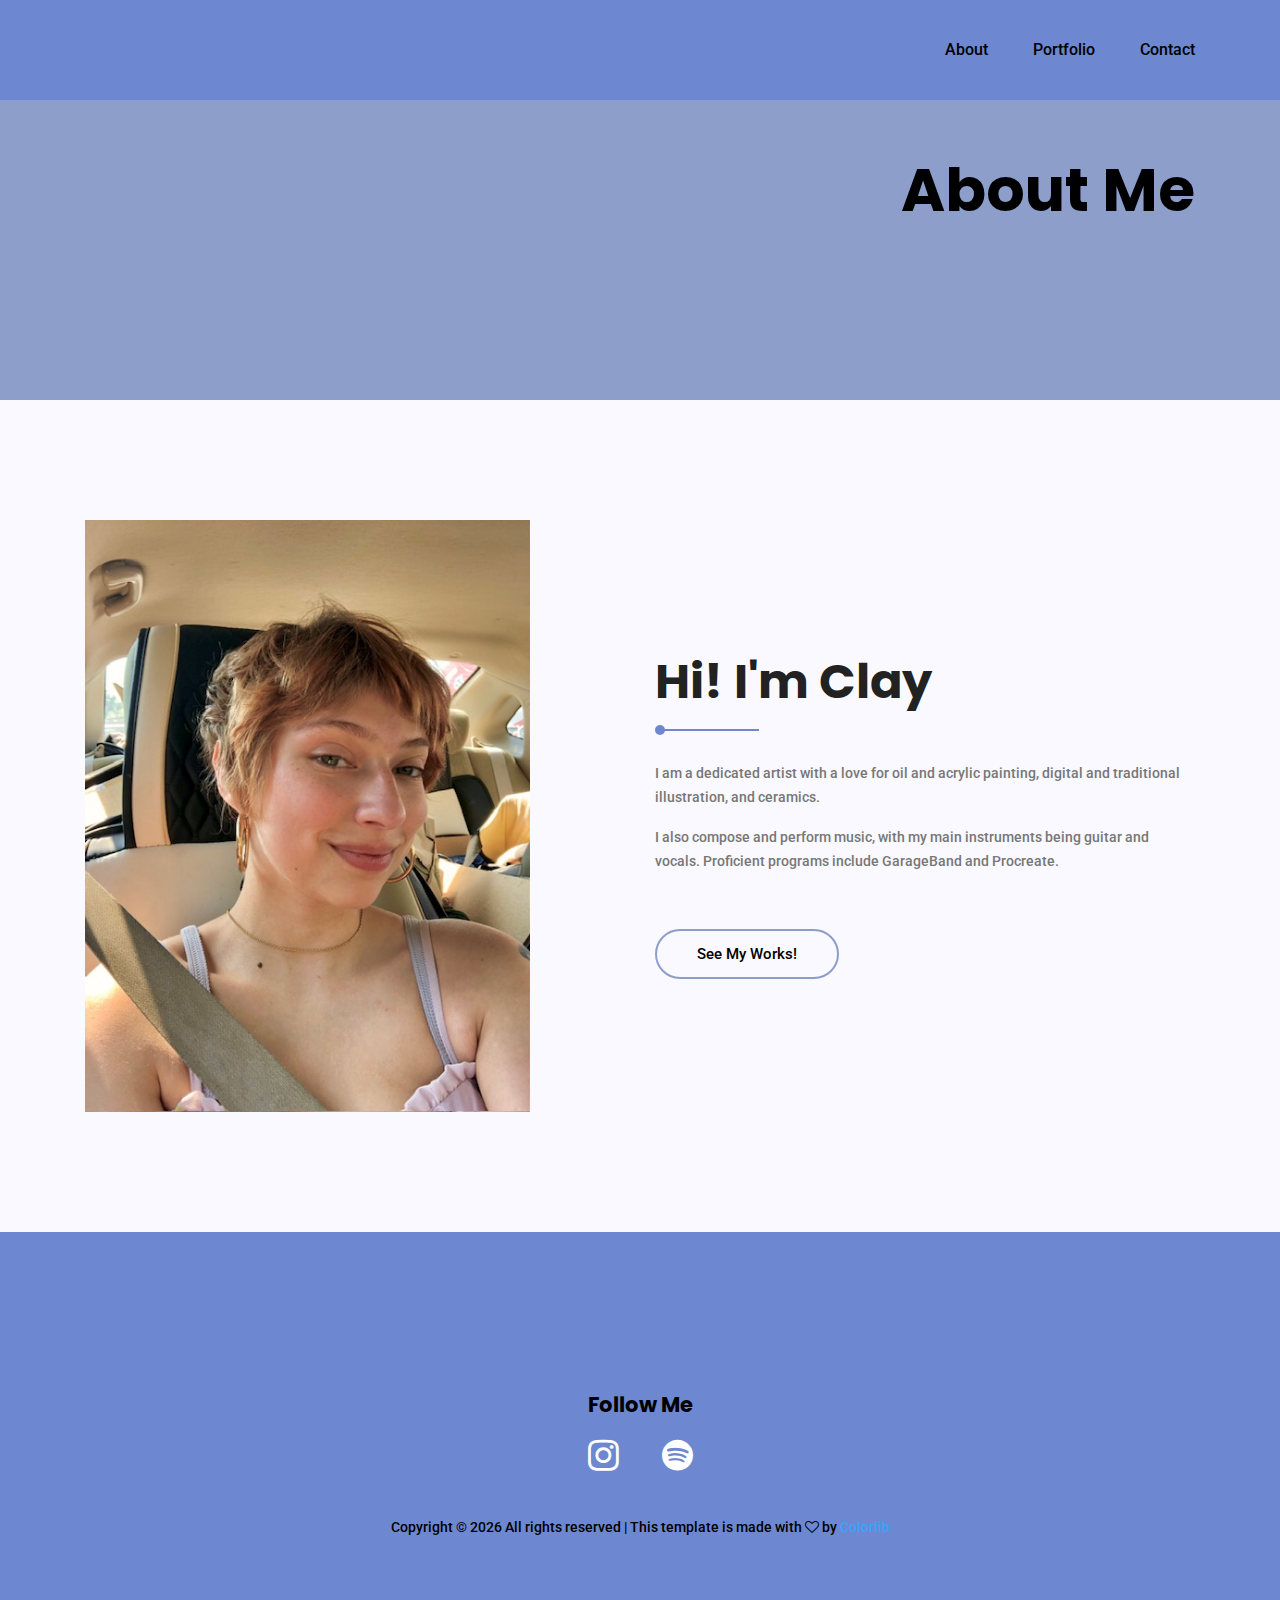
<file: index.html>
<!doctype html>
<html lang="en">

<head>
	<!-- Required meta tags -->
	<meta charset="utf-8">
	<meta name="viewport" content="width=device-width, initial-scale=1, shrink-to-fit=no">
	<link rel="icon" href="img/favicon.png" type="image/png">
	<title>Clay Cygelman</title>
	<!-- Bootstrap CSS -->
	<link rel="stylesheet" href="css/bootstrap.css">
	<link rel="stylesheet" href="vendors/linericon/style.css">
	<link rel="stylesheet" href="css/font-awesome.min.css">
	<link rel="stylesheet" href="vendors/owl-carousel/owl.carousel.min.css">
	<link rel="stylesheet" href="css/magnific-popup.css">
	<link rel="stylesheet" href="vendors/nice-select/css/nice-select.css">
	<link rel="stylesheet" href="vendors/animate-css/animate.css">
	<link rel="stylesheet" href="vendors/flaticon/flaticon.css">
	<!-- main css -->
	<link rel="stylesheet" href="css/style.css">
</head>

<body>

	<!--================Header Menu Area =================-->
	<header class="header_area">
		<div class="main_menu">
			<nav class="navbar navbar-expand-lg navbar-light">
				<div class="container">
					<!-- Brand and toggle get grouped for better mobile display -->
					<button class="navbar-toggler" type="button" data-toggle="collapse" data-target="#navbarSupportedContent"
							aria-controls="navbarSupportedContent" aria-expanded="false" aria-label="Toggle navigation">
						<span class="icon-bar"></span>
						<span class="icon-bar"></span>
						<span class="icon-bar"></span>
					</button>
					<!-- Collect the nav links, forms, and other content for toggling -->
					<div class="collapse navbar-collapse offset" id="navbarSupportedContent">
						<ul class="nav navbar-nav menu_nav justify-content-end">
							<li class="nav-item"><a class="nav-link" href="index.html">About</a></li>
							<li class="nav-item"><a class="nav-link" href="portfolio.html">Portfolio</a></li>
							<li class="nav-item"><a class="nav-link" href="contact.html">Contact</a></li>
						</ul>
					</div>
				</div>
			</nav>
		</div>
	</header>
	<!--================Header Menu Area =================-->
	<!--================ About Banner Area =================-->
	<section class="banner_area">
		<div class="banner_inner d-flex align-items-center">
			<div class="container">
				<div class="banner_content text-right">
					<h1>About Me</h1>
				</div>
			</div>
		</div>
	</section>
	<!--================End About Banner Area =================-->
	<!--================ Start About Area =================-->
	<section class="about-area section_gap gray-bg">
		<div class="container">
			<div class="row align-items-center justify-content-between">
				<div class="col-lg-5 about-left">
					<img class="img-fluid" src="img/clayphoto.jpg" alt="">
				</div>
				<div class="col-lg-6 col-md-12 about-right">
					<div class="main-title text-left">
						<h1>Hi! I'm Clay</h1>
					</div>
					<div class="mb-50 wow fadeIn" data-wow-duration=".8s">
						<p>
							I am a dedicated artist with a love for oil and acrylic painting, digital and traditional illustration, and ceramics.
						</p>
						<p>
							I also compose and perform music, with my main instruments being guitar and vocals. Proficient programs include GarageBand and Procreate.
						</p>
					</div>
					<a href="portfolio.html" class="primary-btn">See my works!</a>
				</div>
			</div>
		</div>
	</section>
	<!--================ End About Area =================-->


	<!--================Footer Area =================-->
	<footer class="footer_area section_gap">
		<div class="container">
			<div class="row footer_inner justify-content-center">
				<div class="col-lg-6 text-center">
					<aside class="f_widget social_widget">
						<div class="f_title">
							<h4>Follow Me</h4>
						</div>
						<ul class="list">
							<li><a href="https://www.instagram.com/cygartt/"><i class="fa fa-instagram"></i></a></li>
							<li><a href="https://open.spotify.com/artist/4Mh0pXFAy6J2vAHCccg7ST"><i class="fa fa-spotify"></i></a></li>
						</ul>
					</aside>
					<div class="copyright">
						<p>
							<!-- Link back to Colorlib can't be removed. Template is licensed under CC BY 3.0. -->
							Copyright &copy;
							<script>document.write(new Date().getFullYear());</script> All rights reserved | This template is made with <i class="fa fa-heart-o" aria-hidden="true"></i> by <a href="https://colorlib.com" target="_blank">Colorlib</a>
							<!-- Link back to Colorlib can't be removed. Template is licensed under CC BY 3.0. -->
						</p>
					</div>
				</div>
			</div>
		</div>
	</footer>
	<!--================End Footer Area =================-->



	<!-- Optional JavaScript -->
	<!-- jQuery first, then Popper.js, then Bootstrap JS -->
	<script src="js/jquery-3.2.1.min.js"></script>
	<script src="js/popper.js"></script>
	<script src="js/bootstrap.min.js"></script>
	<script src="js/stellar.js"></script>
	<script src="vendors/lightbox/simpleLightbox.min.js"></script>
	<script src="vendors/nice-select/js/jquery.nice-select.min.js"></script>
	<script src="vendors/isotope/imagesloaded.pkgd.min.js"></script>
	<script src="vendors/isotope/isotope-min.js"></script>
	<script src="vendors/owl-carousel/owl.carousel.min.js"></script>
	<script src="js/jquery.ajaxchimp.min.js"></script>
	<script src="js/mail-script.js"></script>
	<script src="js/theme.js"></script>
</body>

</html>
</file>
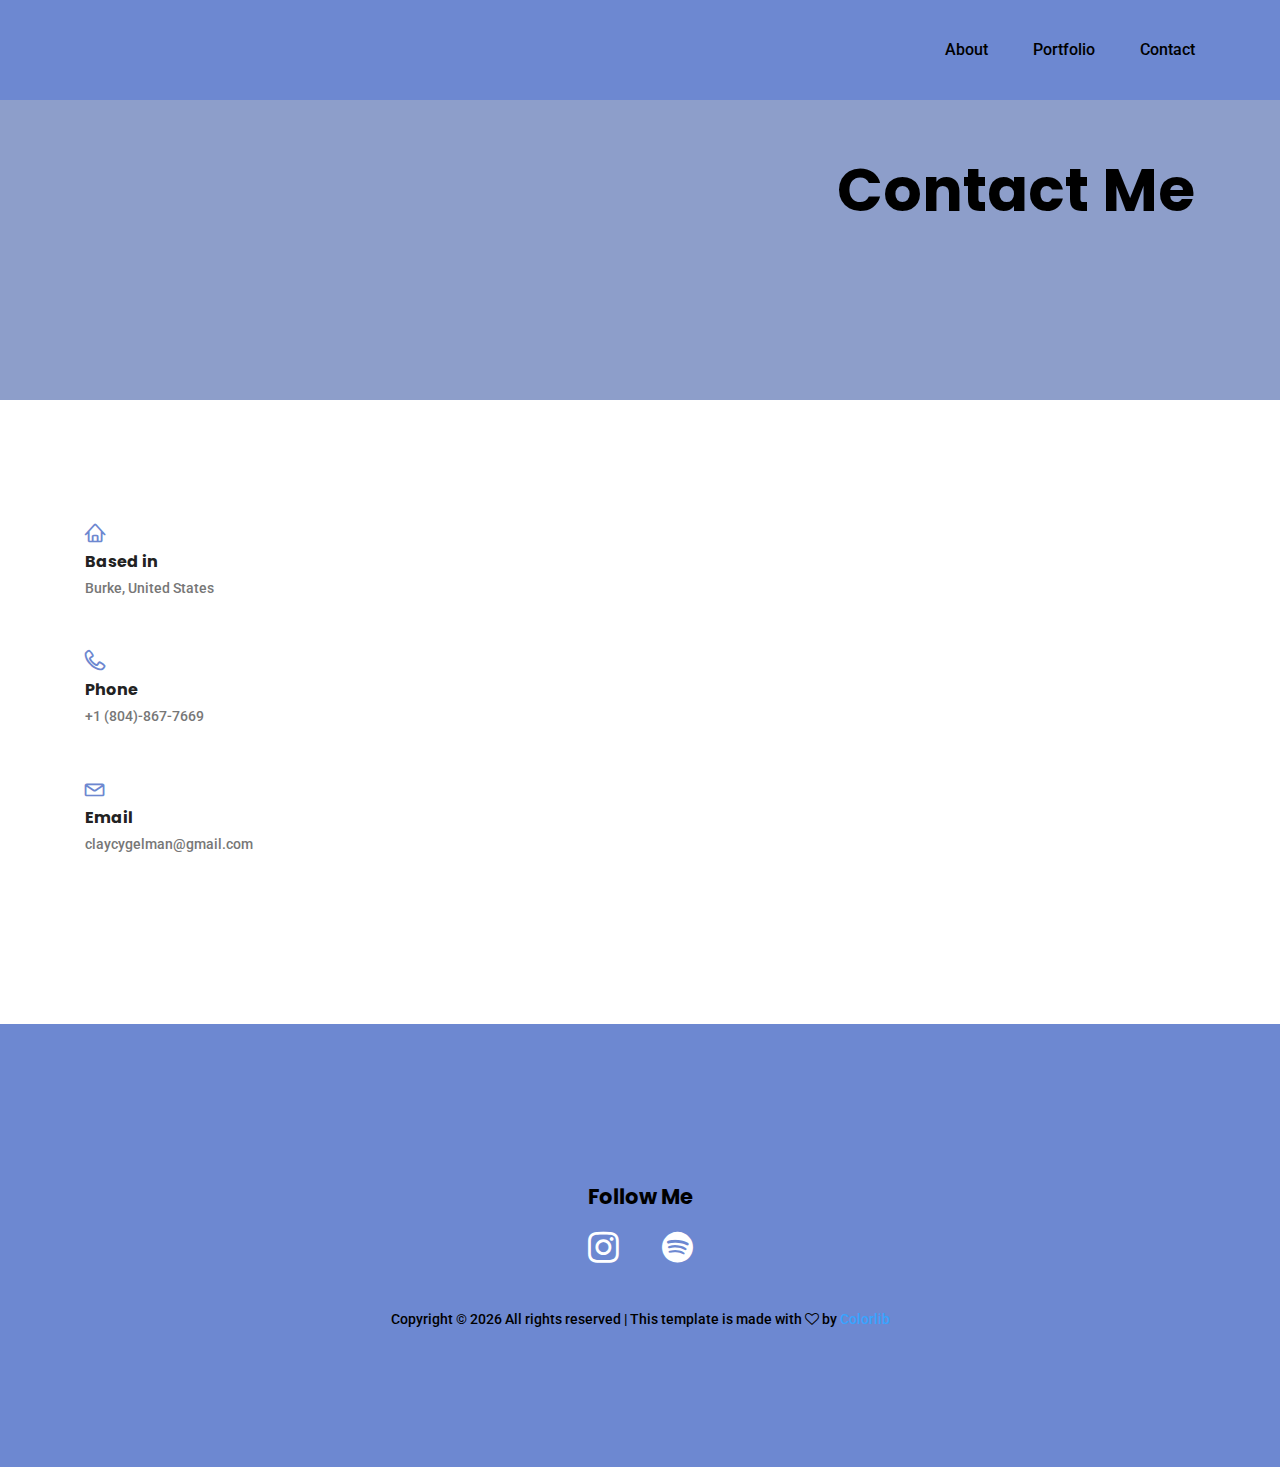
<file: contact.html>
<!doctype html>
<html lang="en">

<head>
    <!-- Required meta tags -->
    <meta charset="utf-8">
    <meta name="viewport" content="width=device-width, initial-scale=1, shrink-to-fit=no">
    <link rel="icon" href="img/favicon.png" type="image/png">
    <title>Clay Cygelman</title>
    <!-- Bootstrap CSS -->
    <link rel="stylesheet" href="css/bootstrap.css">
    <link rel="stylesheet" href="vendors/linericon/style.css">
    <link rel="stylesheet" href="css/font-awesome.min.css">
    <link rel="stylesheet" href="vendors/owl-carousel/owl.carousel.min.css">
	<link rel="stylesheet" href="css/magnific-popup.css">
    <link rel="stylesheet" href="vendors/nice-select/css/nice-select.css">
    <link rel="stylesheet" href="vendors/animate-css/animate.css">
    <link rel="stylesheet" href="vendors/flaticon/flaticon.css">
    <!-- main css -->
    <link rel="stylesheet" href="css/style.css">
</head>

<body>

    <!--================Header Menu Area =================-->
    <header class="header_area">
        <div class="main_menu">
            <nav class="navbar navbar-expand-lg navbar-light">
                <div class="container">
                    <!-- Brand and toggle get grouped for better mobile display -->
                    <button class="navbar-toggler" type="button" data-toggle="collapse" data-target="#navbarSupportedContent"
                        aria-controls="navbarSupportedContent" aria-expanded="false" aria-label="Toggle navigation">
                        <span class="icon-bar"></span>
                        <span class="icon-bar"></span>
                        <span class="icon-bar"></span>
                    </button>
                    <!-- Collect the nav links, forms, and other content for toggling -->
                    <div class="collapse navbar-collapse offset" id="navbarSupportedContent">
                        <ul class="nav navbar-nav menu_nav justify-content-end">
                            <li class="nav-item"><a class="nav-link" href="index.html">About</a></li>
                            <li class="nav-item"><a class="nav-link" href="portfolio.html">Portfolio</a></li>
                            <li class="nav-item"><a class="nav-link" href="contact.html">Contact</a></li>
                        </ul>
                    </div>
                </div>
            </nav>
        </div>
    </header>
    <!--================Header Menu Area =================-->

    <!--================ Start Contact Banner Area =================-->
    <section class="banner_area">
        <div class="banner_inner d-flex align-items-center">
            <div class="container">
                <div class="banner_content text-right">
                    <h1>Contact Me</h1>
                </div>
            </div>
        </div>
    </section>
    <!--================ End Contact Banner Area =================-->

    <!--================Contact Area =================-->
    <section class="contact_area section_gap">
        <div class="container">
            <div class="row">
                <div class="col-lg-3">
                    <div class="contact_info">
                        <div class="info_item">
                            <i class="lnr lnr-home"></i>
                            <h6>Based in</h6>
                            <p>Burke, United States</p>
                        </div>
                        <div class="info_item">
                            <i class="lnr lnr-phone-handset"></i>
                            <h6><a href="#">Phone</a></h6>
                            <p>+1 (804)-867-7669</p>
                        </div>
                        <div class="info_item">
                            <i class="lnr lnr-envelope"></i>
                            <h6><a href="#">Email</a></h6>
                            <p>claycygelman@gmail.com</p>
                        </div>
                    </div>
                </div>
            </div>
        </div>
    </section>
    <!--================ End Contact Area =================-->

	<!--================Footer Area =================-->
	<footer class="footer_area section_gap">
		<div class="container">
			<div class="row footer_inner justify-content-center">
				<div class="col-lg-6 text-center">
					<aside class="f_widget social_widget">
						<div class="f_title">
							<h4>Follow Me</h4>
						</div>
						<ul class="list">
							<li><a href="https://www.instagram.com/cygartt/"><i class="fa fa-instagram"></i></a></li>
							<li><a href="https://open.spotify.com/artist/4Mh0pXFAy6J2vAHCccg7ST"><i class="fa fa-spotify"></i></a></li>
						</ul>
					</aside>
					<div class="copyright">
						<p>
							<!-- Link back to Colorlib can't be removed. Template is licensed under CC BY 3.0. -->
							Copyright &copy;
							<script>document.write(new Date().getFullYear());</script> All rights reserved | This template is made with <i class="fa fa-heart-o" aria-hidden="true"></i> by <a href="https://colorlib.com" target="_blank">Colorlib</a>
							<!-- Link back to Colorlib can't be removed. Template is licensed under CC BY 3.0. -->
						</p>
					</div>
				</div>
			</div>
		</div>
	</footer>
	<!--================End Footer Area =================-->






    <!-- Optional JavaScript -->
    <!-- jQuery first, then Popper.js, then Bootstrap JS -->
    <script src="js/jquery-3.2.1.min.js"></script>
    <script src="js/popper.js"></script>
    <script src="js/bootstrap.min.js"></script>
    <script src="js/stellar.js"></script>
    <script src="js/jquery.magnific-popup.min.js"></script>
    <script src="vendors/lightbox/simpleLightbox.min.js"></script>
    <script src="vendors/nice-select/js/jquery.nice-select.min.js"></script>
    <script src="vendors/isotope/imagesloaded.pkgd.min.js"></script>
    <script src="vendors/isotope/isotope-min.js"></script>
    <script src="vendors/owl-carousel/owl.carousel.min.js"></script>
    <script src="js/jquery.ajaxchimp.min.js"></script>
    <script src="js/mail-script.js"></script>
    <!-- contact js -->
    <script src="js/jquery.form.js"></script>
    <script src="js/jquery.validate.min.js"></script>
    <script src="js/contact.js"></script>

</body>

</html>
</file>
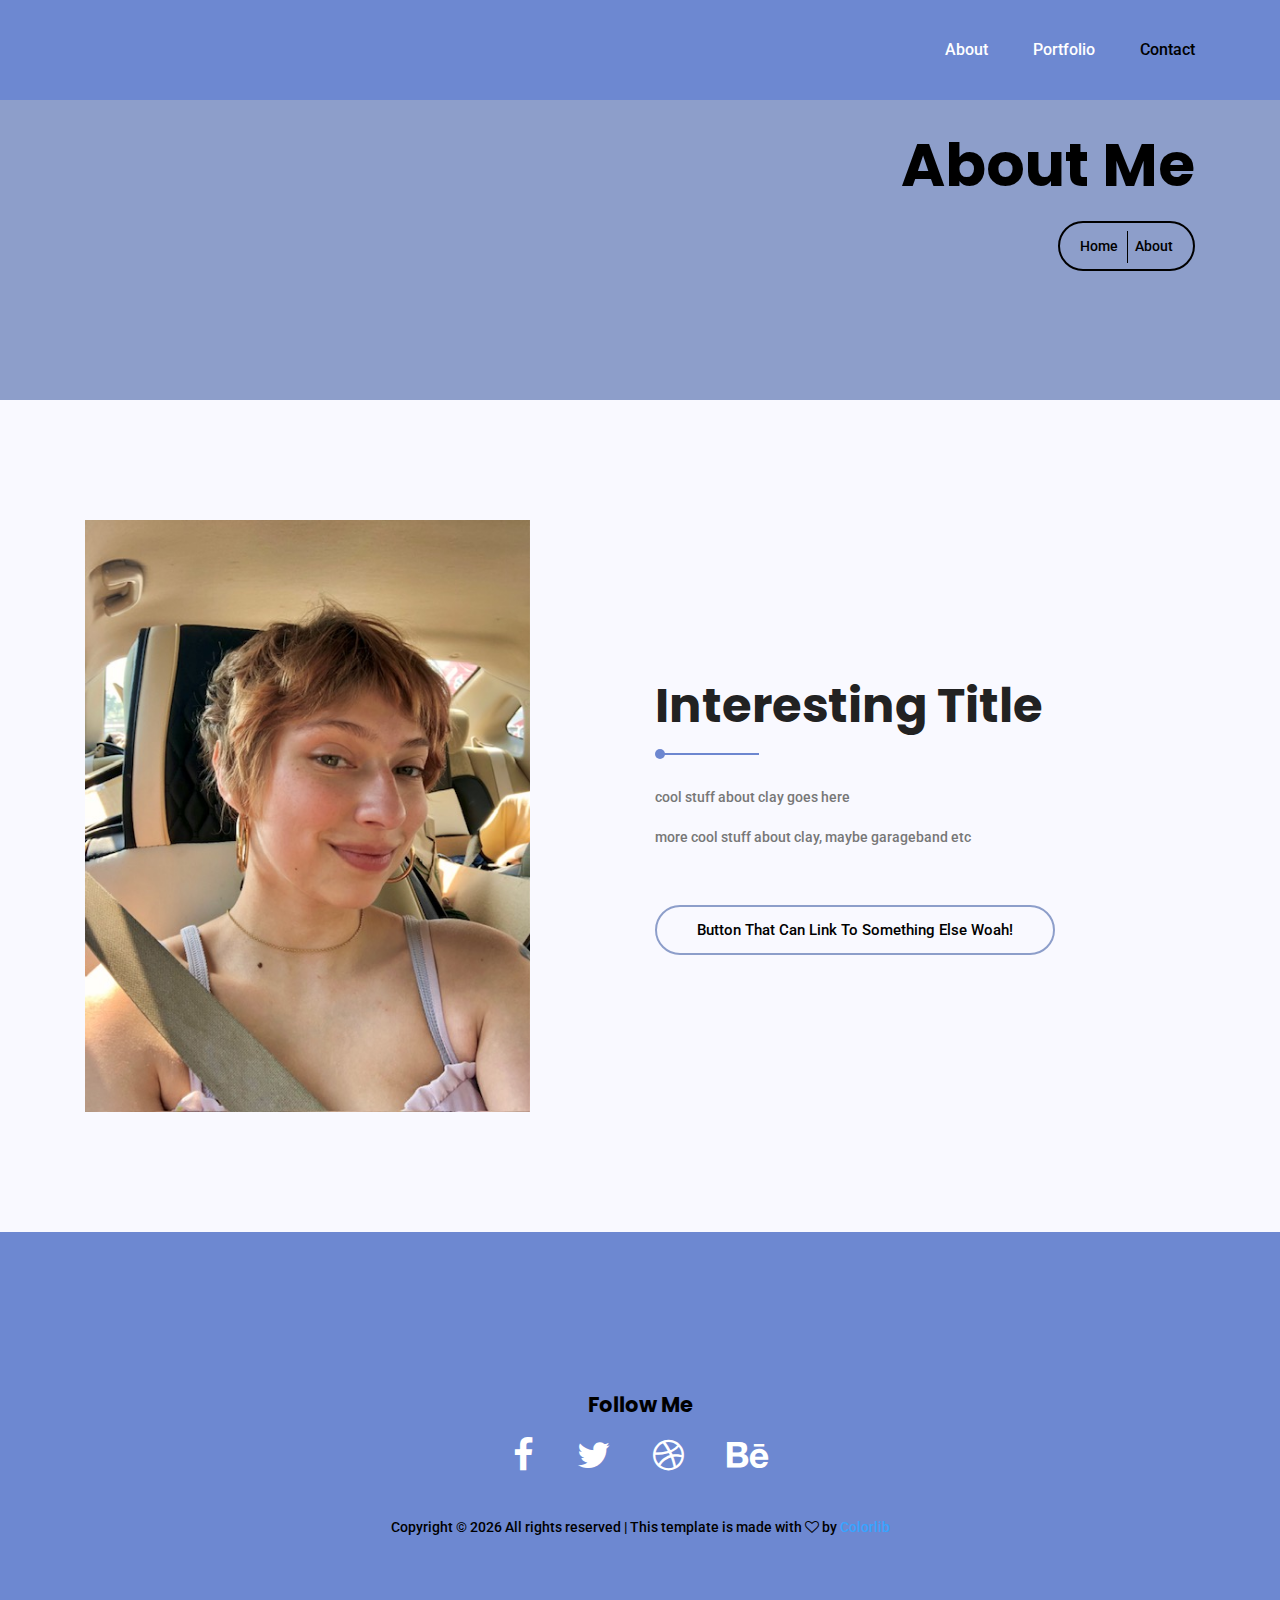
<file: home.html>
<!doctype html>
<html lang="en">

<head>
	<!-- Required meta tags -->
	<meta charset="utf-8">
	<meta name="viewport" content="width=device-width, initial-scale=1, shrink-to-fit=no">
	<link rel="icon" href="img/favicon.png" type="image/png">
	<title>Clay Cygelman</title>
	<!-- Bootstrap CSS -->
	<link rel="stylesheet" href="css/bootstrap.css">
	<link rel="stylesheet" href="vendors/linericon/style.css">
	<link rel="stylesheet" href="css/font-awesome.min.css">
	<link rel="stylesheet" href="vendors/owl-carousel/owl.carousel.min.css">
	<link rel="stylesheet" href="vendors/lightbox/simpleLightbox.css">
	<link rel="stylesheet" href="vendors/nice-select/css/nice-select.css">
	<link rel="stylesheet" href="vendors/animate-css/animate.css">
	<!-- main css -->
	<link rel="stylesheet" href="css/style.css">
</head>

<body>

	<!--================Header Menu Area =================-->
	<header class="header_area">
		<div class="main_menu">
			<nav class="navbar navbar-expand-lg navbar-light">
				<div class="container">
					<!-- Brand and toggle get grouped for better mobile display -->
					<button class="navbar-toggler" type="button" data-toggle="collapse" data-target="#navbarSupportedContent"
							aria-controls="navbarSupportedContent" aria-expanded="false" aria-label="Toggle navigation">
						<span class="icon-bar"></span>
						<span class="icon-bar"></span>
						<span class="icon-bar"></span>
					</button>
					<!-- Collect the nav links, forms, and other content for toggling -->
					<div class="collapse navbar-collapse offset" id="navbarSupportedContent">
						<ul class="nav navbar-nav menu_nav justify-content-end">
							<li class="nav-item active"><a class="nav-link" href="home.html">About</a></li>
							<li class="nav-item active"><a class="nav-link" href="portfolio.html">Portfolio</a></li>
							<li class="nav-item"><a class="nav-link" href="contact.html">Contact</a></li>
						</ul>
					</div>
				</div>
			</nav>
		</div>
	</header>
	<!--================Header Menu Area =================-->
	<!--================ About Banner Area =================-->
	<section class="banner_area">
		<div class="banner_inner d-flex align-items-center">
			<div class="container">
				<div class="banner_content text-right">
					<h1>About Me</h1>
					<div class="page_link">
						<a href="index.html">Home</a>
						<a href="about-us.html">About</a>
					</div>
				</div>
			</div>
		</div>
	</section>
	<!--================End About Banner Area =================-->
	<!--================ Start About Area =================-->
	<section class="about-area section_gap gray-bg">
		<div class="container">
			<div class="row align-items-center justify-content-between">
				<div class="col-lg-5 about-left">
					<img class="img-fluid" src="img/clayphoto.jpg" alt="">
				</div>
				<div class="col-lg-6 col-md-12 about-right">
					<div class="main-title text-left">
						<h1>interesting title</h1>
					</div>
					<div class="mb-50 wow fadeIn" data-wow-duration=".8s">
						<p>
							cool stuff about clay goes here
						</p>
						<p>
							more cool stuff about clay, maybe garageband etc
						</p>
					</div>
					<a href="#" class="primary-btn">button that can link to something else woah!</a>
				</div>
			</div>
		</div>
	</section>
	<!--================ End About Area =================-->


	<!--================Footer Area =================-->
	<footer class="footer_area section_gap">
		<div class="container">
			<div class="row footer_inner justify-content-center">
				<div class="col-lg-6 text-center">
					<aside class="f_widget social_widget">
						<div class="f_title">
							<h4>Follow Me</h4>
						</div>
						<ul class="list">
							<li><a href="#"><i class="fa fa-facebook"></i></a></li>
							<li><a href="#"><i class="fa fa-twitter"></i></a></li>
							<li><a href="#"><i class="fa fa-dribbble"></i></a></li>
							<li><a href="#"><i class="fa fa-behance"></i></a></li>
						</ul>
					</aside>
					<div class="copyright">
						<p>
							<!-- Link back to Colorlib can't be removed. Template is licensed under CC BY 3.0. -->
							Copyright &copy;
							<script>document.write(new Date().getFullYear());</script> All rights reserved | This template is made with <i class="fa fa-heart-o" aria-hidden="true"></i> by <a href="https://colorlib.com" target="_blank">Colorlib</a>
							<!-- Link back to Colorlib can't be removed. Template is licensed under CC BY 3.0. -->
						</p>
					</div>
				</div>
			</div>
		</div>
	</footer>
	<!--================End Footer Area =================-->



	<!-- Optional JavaScript -->
	<!-- jQuery first, then Popper.js, then Bootstrap JS -->
	<script src="js/jquery-3.2.1.min.js"></script>
	<script src="js/popper.js"></script>
	<script src="js/bootstrap.min.js"></script>
	<script src="js/stellar.js"></script>
	<script src="vendors/lightbox/simpleLightbox.min.js"></script>
	<script src="vendors/nice-select/js/jquery.nice-select.min.js"></script>
	<script src="vendors/isotope/imagesloaded.pkgd.min.js"></script>
	<script src="vendors/isotope/isotope-min.js"></script>
	<script src="vendors/owl-carousel/owl.carousel.min.js"></script>
	<script src="js/jquery.ajaxchimp.min.js"></script>
	<script src="js/mail-script.js"></script>
	<script src="js/theme.js"></script>
</body>

</html>
</file>
<file: vendors/linericon/style.css>
@font-face {
	font-family: 'Linearicons-Free';
	src:url('fonts/Linearicons-Free.eot?w118d');
	src:url('fonts/Linearicons-Free.eot?#iefixw118d') format('embedded-opentype'),
		url('fonts/Linearicons-Free.woff2?w118d') format('woff2'),
		url('fonts/Linearicons-Free.woff?w118d') format('woff'),
		url('fonts/Linearicons-Free.ttf?w118d') format('truetype'),
		url('fonts/Linearicons-Free.svg?w118d#Linearicons-Free') format('svg');
	font-weight: normal;
	font-style: normal;
}

.lnr {
	font-family: 'Linearicons-Free';
	speak: none;
	font-style: normal;
	font-weight: normal;
	font-variant: normal;
	text-transform: none;
	line-height: 1;

	/* Better Font Rendering =========== */
	-webkit-font-smoothing: antialiased;
	-moz-osx-font-smoothing: grayscale;
}

.lnr-home:before {
	content: "\e800";
}
.lnr-apartment:before {
	content: "\e801";
}
.lnr-pencil:before {
	content: "\e802";
}
.lnr-magic-wand:before {
	content: "\e803";
}
.lnr-drop:before {
	content: "\e804";
}
.lnr-lighter:before {
	content: "\e805";
}
.lnr-poop:before {
	content: "\e806";
}
.lnr-sun:before {
	content: "\e807";
}
.lnr-moon:before {
	content: "\e808";
}
.lnr-cloud:before {
	content: "\e809";
}
.lnr-cloud-upload:before {
	content: "\e80a";
}
.lnr-cloud-download:before {
	content: "\e80b";
}
.lnr-cloud-sync:before {
	content: "\e80c";
}
.lnr-cloud-check:before {
	content: "\e80d";
}
.lnr-database:before {
	content: "\e80e";
}
.lnr-lock:before {
	content: "\e80f";
}
.lnr-cog:before {
	content: "\e810";
}
.lnr-trash:before {
	content: "\e811";
}
.lnr-dice:before {
	content: "\e812";
}
.lnr-heart:before {
	content: "\e813";
}
.lnr-star:before {
	content: "\e814";
}
.lnr-star-half:before {
	content: "\e815";
}
.lnr-star-empty:before {
	content: "\e816";
}
.lnr-flag:before {
	content: "\e817";
}
.lnr-envelope:before {
	content: "\e818";
}
.lnr-paperclip:before {
	content: "\e819";
}
.lnr-inbox:before {
	content: "\e81a";
}
.lnr-eye:before {
	content: "\e81b";
}
.lnr-printer:before {
	content: "\e81c";
}
.lnr-file-empty:before {
	content: "\e81d";
}
.lnr-file-add:before {
	content: "\e81e";
}
.lnr-enter:before {
	content: "\e81f";
}
.lnr-exit:before {
	content: "\e820";
}
.lnr-graduation-hat:before {
	content: "\e821";
}
.lnr-license:before {
	content: "\e822";
}
.lnr-music-note:before {
	content: "\e823";
}
.lnr-film-play:before {
	content: "\e824";
}
.lnr-camera-video:before {
	content: "\e825";
}
.lnr-camera:before {
	content: "\e826";
}
.lnr-picture:before {
	content: "\e827";
}
.lnr-book:before {
	content: "\e828";
}
.lnr-bookmark:before {
	content: "\e829";
}
.lnr-user:before {
	content: "\e82a";
}
.lnr-users:before {
	content: "\e82b";
}
.lnr-shirt:before {
	content: "\e82c";
}
.lnr-store:before {
	content: "\e82d";
}
.lnr-cart:before {
	content: "\e82e";
}
.lnr-tag:before {
	content: "\e82f";
}
.lnr-phone-handset:before {
	content: "\e830";
}
.lnr-phone:before {
	content: "\e831";
}
.lnr-pushpin:before {
	content: "\e832";
}
.lnr-map-marker:before {
	content: "\e833";
}
.lnr-map:before {
	content: "\e834";
}
.lnr-location:before {
	content: "\e835";
}
.lnr-calendar-full:before {
	content: "\e836";
}
.lnr-keyboard:before {
	content: "\e837";
}
.lnr-spell-check:before {
	content: "\e838";
}
.lnr-screen:before {
	content: "\e839";
}
.lnr-smartphone:before {
	content: "\e83a";
}
.lnr-tablet:before {
	content: "\e83b";
}
.lnr-laptop:before {
	content: "\e83c";
}
.lnr-laptop-phone:before {
	content: "\e83d";
}
.lnr-power-switch:before {
	content: "\e83e";
}
.lnr-bubble:before {
	content: "\e83f";
}
.lnr-heart-pulse:before {
	content: "\e840";
}
.lnr-construction:before {
	content: "\e841";
}
.lnr-pie-chart:before {
	content: "\e842";
}
.lnr-chart-bars:before {
	content: "\e843";
}
.lnr-gift:before {
	content: "\e844";
}
.lnr-diamond:before {
	content: "\e845";
}
.lnr-linearicons:before {
	content: "\e846";
}
.lnr-dinner:before {
	content: "\e847";
}
.lnr-coffee-cup:before {
	content: "\e848";
}
.lnr-leaf:before {
	content: "\e849";
}
.lnr-paw:before {
	content: "\e84a";
}
.lnr-rocket:before {
	content: "\e84b";
}
.lnr-briefcase:before {
	content: "\e84c";
}
.lnr-bus:before {
	content: "\e84d";
}
.lnr-car:before {
	content: "\e84e";
}
.lnr-train:before {
	content: "\e84f";
}
.lnr-bicycle:before {
	content: "\e850";
}
.lnr-wheelchair:before {
	content: "\e851";
}
.lnr-select:before {
	content: "\e852";
}
.lnr-earth:before {
	content: "\e853";
}
.lnr-smile:before {
	content: "\e854";
}
.lnr-sad:before {
	content: "\e855";
}
.lnr-neutral:before {
	content: "\e856";
}
.lnr-mustache:before {
	content: "\e857";
}
.lnr-alarm:before {
	content: "\e858";
}
.lnr-bullhorn:before {
	content: "\e859";
}
.lnr-volume-high:before {
	content: "\e85a";
}
.lnr-volume-medium:before {
	content: "\e85b";
}
.lnr-volume-low:before {
	content: "\e85c";
}
.lnr-volume:before {
	content: "\e85d";
}
.lnr-mic:before {
	content: "\e85e";
}
.lnr-hourglass:before {
	content: "\e85f";
}
.lnr-undo:before {
	content: "\e860";
}
.lnr-redo:before {
	content: "\e861";
}
.lnr-sync:before {
	content: "\e862";
}
.lnr-history:before {
	content: "\e863";
}
.lnr-clock:before {
	content: "\e864";
}
.lnr-download:before {
	content: "\e865";
}
.lnr-upload:before {
	content: "\e866";
}
.lnr-enter-down:before {
	content: "\e867";
}
.lnr-exit-up:before {
	content: "\e868";
}
.lnr-bug:before {
	content: "\e869";
}
.lnr-code:before {
	content: "\e86a";
}
.lnr-link:before {
	content: "\e86b";
}
.lnr-unlink:before {
	content: "\e86c";
}
.lnr-thumbs-up:before {
	content: "\e86d";
}
.lnr-thumbs-down:before {
	content: "\e86e";
}
.lnr-magnifier:before {
	content: "\e86f";
}
.lnr-cross:before {
	content: "\e870";
}
.lnr-menu:before {
	content: "\e871";
}
.lnr-list:before {
	content: "\e872";
}
.lnr-chevron-up:before {
	content: "\e873";
}
.lnr-chevron-down:before {
	content: "\e874";
}
.lnr-chevron-left:before {
	content: "\e875";
}
.lnr-chevron-right:before {
	content: "\e876";
}
.lnr-arrow-up:before {
	content: "\e877";
}
.lnr-arrow-down:before {
	content: "\e878";
}
.lnr-arrow-left:before {
	content: "\e879";
}
.lnr-arrow-right:before {
	content: "\e87a";
}
.lnr-move:before {
	content: "\e87b";
}
.lnr-warning:before {
	content: "\e87c";
}
.lnr-question-circle:before {
	content: "\e87d";
}
.lnr-menu-circle:before {
	content: "\e87e";
}
.lnr-checkmark-circle:before {
	content: "\e87f";
}
.lnr-cross-circle:before {
	content: "\e880";
}
.lnr-plus-circle:before {
	content: "\e881";
}
.lnr-circle-minus:before {
	content: "\e882";
}
.lnr-arrow-up-circle:before {
	content: "\e883";
}
.lnr-arrow-down-circle:before {
	content: "\e884";
}
.lnr-arrow-left-circle:before {
	content: "\e885";
}
.lnr-arrow-right-circle:before {
	content: "\e886";
}
.lnr-chevron-up-circle:before {
	content: "\e887";
}
.lnr-chevron-down-circle:before {
	content: "\e888";
}
.lnr-chevron-left-circle:before {
	content: "\e889";
}
.lnr-chevron-right-circle:before {
	content: "\e88a";
}
.lnr-crop:before {
	content: "\e88b";
}
.lnr-frame-expand:before {
	content: "\e88c";
}
.lnr-frame-contract:before {
	content: "\e88d";
}
.lnr-layers:before {
	content: "\e88e";
}
.lnr-funnel:before {
	content: "\e88f";
}
.lnr-text-format:before {
	content: "\e890";
}
.lnr-text-format-remove:before {
	content: "\e891";
}
.lnr-text-size:before {
	content: "\e892";
}
.lnr-bold:before {
	content: "\e893";
}
.lnr-italic:before {
	content: "\e894";
}
.lnr-underline:before {
	content: "\e895";
}
.lnr-strikethrough:before {
	content: "\e896";
}
.lnr-highlight:before {
	content: "\e897";
}
.lnr-text-align-left:before {
	content: "\e898";
}
.lnr-text-align-center:before {
	content: "\e899";
}
.lnr-text-align-right:before {
	content: "\e89a";
}
.lnr-text-align-justify:before {
	content: "\e89b";
}
.lnr-line-spacing:before {
	content: "\e89c";
}
.lnr-indent-increase:before {
	content: "\e89d";
}
.lnr-indent-decrease:before {
	content: "\e89e";
}
.lnr-pilcrow:before {
	content: "\e89f";
}
.lnr-direction-ltr:before {
	content: "\e8a0";
}
.lnr-direction-rtl:before {
	content: "\e8a1";
}
.lnr-page-break:before {
	content: "\e8a2";
}
.lnr-sort-alpha-asc:before {
	content: "\e8a3";
}
.lnr-sort-amount-asc:before {
	content: "\e8a4";
}
.lnr-hand:before {
	content: "\e8a5";
}
.lnr-pointer-up:before {
	content: "\e8a6";
}
.lnr-pointer-right:before {
	content: "\e8a7";
}
.lnr-pointer-down:before {
	content: "\e8a8";
}
.lnr-pointer-left:before {
	content: "\e8a9";
}
</file>
<file: vendors/nice-select/css/nice-select.css>
.nice-select {
  -webkit-tap-highlight-color: transparent;
  background-color: #fff;
  border-radius: 5px;
  border: solid 1px #e8e8e8;
  box-sizing: border-box;
  clear: both;
  cursor: pointer;
  display: block;
  float: left;
  font-family: inherit;
  font-size: 14px;
  font-weight: normal;
  height: 42px;
  line-height: 40px;
  outline: none;
  padding-left: 18px;
  padding-right: 30px;
  position: relative;
  text-align: left !important;
  -webkit-transition: all 0.2s ease-in-out;
  transition: all 0.2s ease-in-out;
  -webkit-user-select: none;
     -moz-user-select: none;
      -ms-user-select: none;
          user-select: none;
  white-space: nowrap;
  width: auto; }
  .nice-select:hover {
    border-color: #dbdbdb; }
  .nice-select:active, .nice-select.open, .nice-select:focus {
    border-color: #999; }
  .nice-select:after {
    border-bottom: 2px solid #999;
    border-right: 2px solid #999;
    content: '';
    display: block;
    height: 5px;
    margin-top: -4px;
    pointer-events: none;
    position: absolute;
    right: 12px;
    top: 50%;
    -webkit-transform-origin: 66% 66%;
        -ms-transform-origin: 66% 66%;
            transform-origin: 66% 66%;
    -webkit-transform: rotate(45deg);
        -ms-transform: rotate(45deg);
            transform: rotate(45deg);
    -webkit-transition: all 0.15s ease-in-out;
    transition: all 0.15s ease-in-out;
    width: 5px; }
  .nice-select.open:after {
    -webkit-transform: rotate(-135deg);
        -ms-transform: rotate(-135deg);
            transform: rotate(-135deg); }
  .nice-select.open .list {
    opacity: 1;
    pointer-events: auto;
    -webkit-transform: scale(1) translateY(0);
        -ms-transform: scale(1) translateY(0);
            transform: scale(1) translateY(0); }
  .nice-select.disabled {
    border-color: #ededed;
    color: #999;
    pointer-events: none; }
    .nice-select.disabled:after {
      border-color: #cccccc; }
  .nice-select.wide {
    width: 100%; }
    .nice-select.wide .list {
      left: 0 !important;
      right: 0 !important; }
  .nice-select.right {
    float: right; }
    .nice-select.right .list {
      left: auto;
      right: 0; }
  .nice-select.small {
    font-size: 12px;
    height: 36px;
    line-height: 34px; }
    .nice-select.small:after {
      height: 4px;
      width: 4px; }
    .nice-select.small .option {
      line-height: 34px;
      min-height: 34px; }
  .nice-select .list {
    background-color: #fff;
    border-radius: 5px;
    box-shadow: 0 0 0 1px rgba(68, 68, 68, 0.11);
    box-sizing: border-box;
    margin-top: 4px;
    opacity: 0;
    overflow: hidden;
    padding: 0;
    pointer-events: none;
    position: absolute;
    top: 100%;
    left: 0;
    -webkit-transform-origin: 50% 0;
        -ms-transform-origin: 50% 0;
            transform-origin: 50% 0;
    -webkit-transform: scale(0.75) translateY(-21px);
        -ms-transform: scale(0.75) translateY(-21px);
            transform: scale(0.75) translateY(-21px);
    -webkit-transition: all 0.2s cubic-bezier(0.5, 0, 0, 1.25), opacity 0.15s ease-out;
    transition: all 0.2s cubic-bezier(0.5, 0, 0, 1.25), opacity 0.15s ease-out;
    z-index: 9; }
    .nice-select .list:hover .option:not(:hover) {
      background-color: transparent !important; }
  .nice-select .option {
    cursor: pointer;
    font-weight: 400;
    line-height: 40px;
    list-style: none;
    min-height: 40px;
    outline: none;
    padding-left: 18px;
    padding-right: 29px;
    text-align: left;
    -webkit-transition: all 0.2s;
    transition: all 0.2s; }
    .nice-select .option:hover, .nice-select .option.focus, .nice-select .option.selected.focus {
      background-color: #f6f6f6; }
    .nice-select .option.selected {
      font-weight: bold; }
    .nice-select .option.disabled {
      background-color: transparent;
      color: #999;
      cursor: default; }

.no-csspointerevents .nice-select .list {
  display: none; }

.no-csspointerevents .nice-select.open .list {
  display: block; }
</file>
<file: vendors/flaticon/flaticon.css>
/*
  	Flaticon icon font: Flaticon
  	Creation date: 26/06/2018 17:19
  	*/

@font-face {
  font-family: "Flaticon";
  src: url("./Flaticon.eot");
  src: url("./Flaticon.eot?#iefix") format("embedded-opentype"),
       url("./Flaticon.woff") format("woff"),
       url("./Flaticon.ttf") format("truetype"),
       url("./Flaticon.svg#Flaticon") format("svg");
  font-weight: normal;
  font-style: normal;
}

@media screen and (-webkit-min-device-pixel-ratio:0) {
  @font-face {
    font-family: "Flaticon";
    src: url("./Flaticon.svg#Flaticon") format("svg");
  }
}

[class^="flaticon-"]:before, [class*=" flaticon-"]:before,
[class^="flaticon-"]:after, [class*=" flaticon-"]:after {   
  font-family: Flaticon;
        font-size: 20px;
font-style: normal;
margin-left: 20px;
}

.flaticon-skyline:before { content: "\f100"; }
.flaticon-sketch:before { content: "\f101"; }
.flaticon-city:before { content: "\f102"; }
</file>
<file: css/style.css>
/*----------------------------------------------------
@File: Default Styles
@Author: SPONDON IT

This file contains the styling for the actual theme, this
is the file you need to edit to change the look of the
theme.
---------------------------------------------------- */
/*=====================================================================
@Template Name: HostHub Construction 
@Developed By: Naim Lasker
Author E-mail: naimlasker@gmail.com

=====================================================================*/
/*----------------------------------------------------*/
/*font Variables*/
/*Color Variables*/
/*=================== fonts ====================*/
@import url("https://fonts.googleapis.com/css?family=Poppins:700|Roboto:400,500,500i");
/*---------------------------------------------------- */
/*----------------------------------------------------*/
/* Medium Layout: 1280px */
/* Tablet Layout: 768px */
/* Mobile Layout: 320px */
/* Wide Mobile Layout: 480px */
/*---------------------------------------------------- */
/*----------------------------------------------------*/
body {
  line-height: 24px;
  font-size: 14px;
  font-family: "Roboto", sans-serif;
  font-weight: 500;
  color: #777777; }
  body.elements {
    font-weight: 400; }

html,
body {
  height: 100%; }

h1,
h2,
h3,
h4,
h5,
h6 {
  font-family: "Poppins", sans-serif;
  font-weight: 700; }

.list {
  list-style: none;
  margin: 0px;
  padding: 0px; }

a {
  text-decoration: none;
  transition: all 0.3s ease-in-out; }
  a:hover, a:focus {
    text-decoration: none;
    outline: none; }

button:focus {
  outline: none;
  box-shadow: none; }

.mt-20 {
  margin-top: 20px; }

.mt-25 {
  margin-top: 25px; }

.p0 {
  padding-left: 0px;
  padding-right: 0px; }

/*---------------------------------------------------- */
/*----------------------------------------------------*/
.section_gap {
  padding: 120px 0; }
  @media (max-width: 991px) {
    .section_gap {
      padding: 80px 0; } }

.section_gap_top {
  padding-top: 120px; }
  @media (max-width: 991px) {
    .section_gap_top {
      padding-top: 80px; } }

.section_gap_bottom {
  padding-bottom: 120px; }
  @media (max-width: 991px) {
    .section_gap_bottom {
      padding-bottom: 80px; } }

.gray-bg {
  background: #f9f9ff;
 }

/* Main Title Area css
============================================================================================ */
.main-title {
  text-align: center;
  margin-bottom: 75px; }
  @media (max-width: 767px) {
    .main-title {
      margin-bottom: 40px; } }
  .main-title h1 {
    font-family: "Poppins", sans-serif;
    font-size: 48px;
    color: #222222;
    font-weight: 700;
    margin-bottom: 20px;
    padding-bottom: 15px;
    text-transform: capitalize;
    position: relative; }
    @media (max-width: 767px) {
      .main-title h1 {
        font-size: 36px;
        padding-bottom: 0px !important; } }
    .main-title h1:before {
      position: absolute;
      left: 50%;
      bottom: 0;
      height: 2px;
      width: 100px;
      content: "";
      background: #6d87d0;
      margin-left: -50px; }
      @media (max-width: 767px) {
        .main-title h1:before {
          display: none; } }
    .main-title h1:after {
      position: absolute;
      left: 50%;
      bottom: -4px;
      height: 10px;
      width: 10px;
      content: "";
      background: #6d87d0;
      margin-left: -5px;
      border-radius: 50%; }
      @media (max-width: 767px) {
        .main-title h1:after {
          display: none; } }
  .main-title p {
    font-size: 15px;
    font-family: "Roboto", sans-serif;
    line-height: 26px;
    color: #777777;
    margin-bottom: 0px;
    margin: auto; }

/* End Main Title Area css
============================================================================================ */
.primary-btn {
  display: inline-block;
  color: #000;
  font-family: "Roboto", sans-serif;
  font-size: 15px;
  font-weight: 500;
  line-height: 46px;
  padding: 0 40px;
  outline: none !important;
  text-align: center;
  text-transform: capitalize;
  border: 2px solid #8d9eca;
  border-radius: 50px;
  cursor: pointer;
  -webkit-transition: all 0.4s ease 0s;
  -moz-transition: all 0.4s ease 0s;
  -o-transition: all 0.4s ease 0s;
  transition: all 0.4s ease 0s; }
  .primary-btn:hover {
    background: #8d9eca;
    color: #fff;
    border: 2px solid transparent; }

/*---------------------------------------------------- */
/*----------------------------------------------------*/
/*--------------------------------------------------------------
# Header
--------------------------------------------------------------*/
.header_area {
    position: absolute;
    width: 100%;
    top: 0;
    left: 0;
    z-index: 9999;
    background-color: #6d88d1;
}
  .header_area .navbar-brand {
    margin-right: 30px; }
  .header_area .menu_nav {
    width: 100%; }
  .header_area .navbar {
    background: transparent;
    padding: 0px;
    border: 0px;
    border-radius: 0px;
    width: 100%; }
    .header_area .navbar .nav .nav-item {
      margin-right: 45px; }
      .header_area .navbar .nav .nav-item .nav-link {
        font: 500 12px/100px "Roboto", sans-serif;
        text-transform: capitalize;
        color: #000;
        padding: 0px;
        display: inline-block;
        font-size: 16px; }
      .header_area .navbar .nav .nav-item:hover .nav-link,
      .header_area .navbar .nav .nav-item.active .nav-link {
        color: #ffffff; }
      .header_area .navbar .nav .nav-item.submenu {
        position: relative; }
        .header_area .navbar .nav .nav-item.submenu ul {
          border: none;
          padding: 0px;
          border-radius: 0px;
          box-shadow: none;
          margin: 0px;
          background: #8d9eca; }
          @media (min-width: 992px) {
            .header_area .navbar .nav .nav-item.submenu ul {
              position: absolute;
              top: 120%;
              left: 0px;
              min-width: 200px;
              text-align: left;
              opacity: 0;
              transition: all 300ms ease-in;
              visibility: hidden;
              display: block;
              border: none;
              padding: 0px;
              border-radius: 0px;
              box-shadow: 0px 10px 30px 0px rgba(0, 0, 0, 0.4); } }
          .header_area .navbar .nav .nav-item.submenu ul:before {
            content: "";
            width: 0;
            height: 0;
            border-style: solid;
            border-width: 10px 10px 0 10px;
            border-color: #eeeeee transparent transparent transparent;
            position: absolute;
            right: 24px;
            top: 45px;
            z-index: 3;
            opacity: 0;
            transition: all 400ms linear; }
          .header_area .navbar .nav .nav-item.submenu ul .nav-item {
            display: block;
            float: none;
            margin-right: 0px;
            border-bottom: 1px solid #ededed;
            margin-left: 0px;
            transition: all 0.4s linear; }
            .header_area .navbar .nav .nav-item.submenu ul .nav-item .nav-link {
              line-height: 45px;
              color: #222222;
              padding: 0px 30px;
              transition: all 150ms linear;
              display: block;
              margin-right: 0px; }
            .header_area .navbar .nav .nav-item.submenu ul .nav-item:last-child {
              border-bottom: none; }
            .header_area .navbar .nav .nav-item.submenu ul .nav-item:hover .nav-link {
              background: #6d87d0;
              color: #fff; }
        @media (min-width: 992px) {
          .header_area .navbar .nav .nav-item.submenu:hover ul {
            visibility: visible;
            opacity: 1;
            top: 100%; } }
        .header_area .navbar .nav .nav-item.submenu:hover ul .nav-item {
          margin-top: 0px; }
      .header_area .navbar .nav .nav-item:last-child {
        margin-right: 0px; }
  .header_area.navbar_fixed .main_menu {
    position: fixed;
    width: 100%;
    top: -70px;
    left: 0;
    right: 0;
    background: #6d87d0;
    transform: translateY(70px);
    transition: transform 500ms ease, background 500ms ease;
    -webkit-transition: transform 500ms ease, background 500ms ease;
    box-shadow: 0px 3px 16px 0px rgba(0, 0, 0, 0.1); }
    .header_area.navbar_fixed .main_menu .navbar .nav .nav-item .nav-link {
      line-height: 70px; }
  @media (min-width: 992px) {
    .header_area.white_menu .navbar .navbar-brand img {
      display: none; }
      .header_area.white_menu .navbar .navbar-brand img + img {
        display: inline-block; } }
  @media (max-width: 991px) {
    .header_area.white_menu .navbar .navbar-brand img {
      display: inline-block; }
      .header_area.white_menu .navbar .navbar-brand img + img {
        display: none; } }
  .header_area.white_menu .navbar .nav .nav-item .nav-link {
    color: #fff; }
  .header_area.white_menu.navbar_fixed .main_menu .navbar .navbar-brand img {
    display: inline-block; }
    .header_area.white_menu.navbar_fixed .main_menu .navbar .navbar-brand img + img {
      display: none; }
  .header_area.white_menu.navbar_fixed .main_menu .navbar .nav .nav-item .nav-link {
    line-height: 70px;
    color: #222222; }

/*---------------------------------------------------- */
/*----------------------------------------------------*/
/* Home Banner Area css
============================================================================================ */
.banner-area .single_slide_banner {
  background-size: cover;
  background-repeat: no-repeat; }
.banner-area .slide_bg1 {
  background: url(../img/banner/banner-bg1.jpg); }
.banner-area .slide_bg2 {
  background: url(../img/banner/banner-bg2.jpg); }
.banner-area .slide_bg3 {
  background: url(../img/banner/banner-bg3.jpg); }
@media (max-width: 991px) {
  .banner-area .fullscreen {
    height: 600px !important; } }

.banner-content {
  text-align: left; }
  @media (max-width: 1680px) {
    .banner-content {
      text-align: center; } }
  @media (max-width: 680px) {
    .banner-content {
      padding: 48px 20px;
      background: #fff;
      margin: 0 15px; } }
  .banner-content .primary-btn {
    background: #6d87d0;
    border: 2px solid transparent;
    color: #fff; }
    .banner-content .primary-btn:hover {
      background: transparent;
      border-color: #6d87d0;
      color: #000; }
  .banner-content h1 {
    color: #000;
    font-size: 60px;
    font-weight: 700;
    margin-bottom: 20px; }
    @media (max-width: 991px) {
      .banner-content h1 {
        font-size: 40px; } }
  .banner-content h3 {
    font-size: 30px;
    font-family: "Roboto", sans-serif;
    font-weight: 400;
    color: #000;
    margin-bottom: 30px; }
    @media (max-width: 991px) {
      .banner-content h3 {
        font-size: 20px; } }

/* End Home Banner Area css
============================================================================================ */
.banner_area {
  position: relative;
  z-index: 1;
  min-height: 400px; }
    .banner_area .banner_inner {
        position: relative;
        overflow: hidden;
        width: 100%;
        min-height: 400px;
        background-color: #8d9eca;
        background-size: cover;
        z-index: 1;
    }
    .banner_area .banner_inner .banner_content h1 {
      color: #000;
      font-size: 60px;
      margin-bottom: 20px;
      text-transform: capitalize;
      font-weight: 700; }
    .banner_area .banner_inner .banner_content .page_link {
      display: inline-block;
      border: 2px solid #000;
      border-radius: 50px;
      padding: 0px 20px;
      line-height: 46px; }
      .banner_area .banner_inner .banner_content .page_link a {
        font-size: 14px;
        color: #000;
        font-family: "Roboto", sans-serif;
        margin-right: 14px;
        position: relative; }
        .banner_area .banner_inner .banner_content .page_link a:before {
          position: absolute;
          content: "";
          height: 200%;
          width: 1px;
          right: -10px;
          top: 54%;
          background: #000;
          -webkit-transform: translateY(-50%);
          -moz-transform: translateY(-50%);
          -ms-transform: translateY(-50%);
          -o-transform: translateY(-50%);
          transform: translateY(-50%); }
        .banner_area .banner_inner .banner_content .page_link a:last-child {
          margin-right: 0px; }
          .banner_area .banner_inner .banner_content .page_link a:last-child:before {
            display: none; }

/* End Home Banner Area css
============================================================================================ */
/*---------------------------------------------------- */
/*----------------------------------------------------*/
/* Projects Area css
============================================================================================ */
.projects_fillter {
    background: #E7A3BC;
}
  .projects_fillter .filter {
    position: relative;
    text-align: center;
    margin-bottom: 50px;
    padding: 13px 0; }
    @media (max-width: 575px) {
      .projects_fillter .filter {
        padding: 13px; } }
.projects_fillter .filter:after {
    position: absolute;
    left: 2%;
    bottom: -10px;
    height: 100%;
    width: 96%;
    content: "";
    background: #6d88d1;
    z-index: -1;
}
    .projects_fillter .filter li {
      display: inline-block;
      margin-right: 30px;
      font-size: 12px;
      color: #000;
      text-transform: uppercase;
      cursor: pointer; }
      .projects_fillter .filter li:last-child {
        margin-right: 0px; }
      .projects_fillter .filter li.active, .projects_fillter .filter li:hover {
        color: #eeeeee; }

.projects_inner {
  margin-bottom: -30px; }

.projects_item {
  position: relative;
  border-radius: 5px;
  overflow: hidden;
  margin-bottom: 30px; }
  .projects_item:before {
    content: "";
    background: #000;
    position: absolute;
    left: 0px;
    top: 0px;
    width: 100%;
    height: 100%;
    opacity: 0;
    transition: all 300ms ease; }
  .projects_item .projects_text {
    position: absolute;
    width: 100%;
    left: 50%;
    bottom: 0px;
    -webkit-transform: translateX(-50%);
    -moz-transform: translateX(-50%);
    -ms-transform: translateX(-50%);
    -o-transform: translateX(-50%);
    transform: translateX(-50%);
    text-align: center;
    opacity: 0;
    visibility: hidden;
    -webkit-transition: all 0.4s ease 0s;
    -moz-transition: all 0.4s ease 0s;
    -o-transition: all 0.4s ease 0s;
    transition: all 0.4s ease 0s; }
    .projects_item .projects_text h4 {
      font-size: 20px;
      color: #fff;
      margin-bottom: 5px;
      -webkit-transition: all 0.4s ease 0s;
      -moz-transition: all 0.4s ease 0s;
      -o-transition: all 0.4s ease 0s;
      transition: all 0.4s ease 0s;
      text-transform: uppercase;
      cursor: pointer; }
    .projects_item .projects_text p {
      margin-bottom: 0px;
      font-size: 15px;
      color: #fff; }
  .projects_item:hover:before {
    opacity: 0.4; }
  .projects_item:hover .projects_text {
    opacity: 1;
    visibility: visible;
    bottom: 30px; }

/* End Projects Area css
============================================================================================ */
/* Portfolio Details Area css
============================================================================================ */
.portfolio_details_inner .row {
  margin-bottom: 65px; }
  @media (max-width: 480px) {
    .portfolio_details_inner .row {
      margin-bottom: 30px; } }
.portfolio_details_inner p {
  margin-bottom: 30px;
  font-size: 14px; }
  .portfolio_details_inner p:last-child {
    margin-bottom: 0px; }
.portfolio_details_inner .portfolio_right_text {
  margin-top: 50px; }
  @media (max-width: 991px) {
    .portfolio_details_inner .portfolio_right_text {
      margin-top: 0px; } }
  @media (max-width: 576px) {
    .portfolio_details_inner .portfolio_right_text {
      margin-top: 50px; } }
  .portfolio_details_inner .portfolio_right_text h4 {
    color: #222222;
    font-size: 21px;
    margin-bottom: 18px;
    font-weight: 700; }
  .portfolio_details_inner .portfolio_right_text p {
    margin-bottom: 25px;
    font-size: 14px; }
  .portfolio_details_inner .portfolio_right_text .list li {
    margin-bottom: 7px;
    font-weight: normal;
    font-size: 14px; }
    .portfolio_details_inner .portfolio_right_text .list li span {
      font-size: 14px;
      color: #000;
      font-weight: 400;
      width: 97px;
      display: inline-block; }
    .portfolio_details_inner .portfolio_right_text .list li:last-child {
      margin-bottom: 0px; }
    .portfolio_details_inner .portfolio_right_text .list li i {
      color: #6d87d0; }
      .col-lg-3.comics {
        height: 500px; /* Set a fixed height for the comics grid items */
      }
      
.social_details {
  margin-top: 50px; }
  @media (max-width: 480px) {
    .social_details {
      margin-top: 20px; } }
  .social_details li {
    display: inline-block;
    margin-right: 14px; }
    .social_details li a {
      font-size: 14px; }
      .social_details li a i {
        color: #000 !important; }
        .social_details li a i:hover {
          color: #6d87d0 !important; }
    .social_details li:last-child {
      margin-right: 0px; }

/* End Portfolio Details Area css
============================================================================================ */
/*---------------------------------------------------- */
/*----------------------------------------------------*/
/* Latest Blog Area css
============================================================================================ */
/* End Latest Blog Area css
============================================================================================ */
.blog_btn {
  border: 1px solid #eeeeee;
  background: #f9f9ff;
  padding: 0px 32px;
  font-size: 13px;
  font-weight: 500;
  font-family: "Roboto", sans-serif;
  color: #222222;
  line-height: 34px;
  display: inline-block; }
  .blog_btn:hover {
    background: #6d87d0;
    border-color: #6d87d0;
    color: #fff; }

.white_bg_btn {
  background: #fff;
  display: inline-block;
  color: #222222;
  line-height: 40px;
  padding: 0px 28px;
  font-size: 14px;
  font-family: "Roboto", sans-serif;
  font-weight: 500;
  text-transform: uppercase;
  -webkit-transition: all 0.4s ease 0s;
  -moz-transition: all 0.4s ease 0s;
  -o-transition: all 0.4s ease 0s;
  transition: all 0.4s ease 0s;
  border: none; }
  .white_bg_btn:hover {
    background: #6d87d0;
    color: #fff; }

/* Causes Area css
============================================================================================ */
.causes_slider .owl-dots {
  text-align: center;
  margin-top: 80px; }
  .causes_slider .owl-dots .owl-dot {
    height: 14px;
    width: 14px;
    background: #eeeeee;
    display: inline-block;
    margin-right: 7px; }
    .causes_slider .owl-dots .owl-dot:last-child {
      margin-right: 0px; }
    .causes_slider .owl-dots .owl-dot.active {
      background: #6d87d0; }

.causes_item {
  background: #fff; }
  .causes_item .causes_img {
    position: relative; }
    .causes_item .causes_img .c_parcent {
      position: absolute;
      bottom: 0px;
      width: 100%;
      left: 0px;
      height: 3px;
      background: rgba(255, 255, 255, 0.5); }
      .causes_item .causes_img .c_parcent span {
        width: 70%;
        height: 3px;
        background: #6d87d0;
        position: absolute;
        left: 0px;
        bottom: 0px; }
        .causes_item .causes_img .c_parcent span:before {
          content: "75%";
          position: absolute;
          right: -10px;
          bottom: 0px;
          background: #6d87d0;
          color: #fff;
          padding: 0px 5px; }
  .causes_item .causes_text {
    padding: 30px 35px 40px 30px; }
    .causes_item .causes_text h4 {
      color: #222222;
      font-family: "Roboto", sans-serif;
      font-size: 18px;
      font-weight: 600;
      margin-bottom: 15px;
      cursor: pointer; }
      .causes_item .causes_text h4:hover {
        color: #6d87d0; }
    .causes_item .causes_text p {
      font-size: 14px;
      line-height: 24px;
      color: #777777;
      font-weight: 300;
      margin-bottom: 0px; }
  .causes_item .causes_bottom a {
    width: 50%;
    border: 1px solid #6d87d0;
    text-align: center;
    float: left;
    line-height: 50px;
    background: #6d87d0;
    color: #fff;
    font-family: "Roboto", sans-serif;
    font-size: 14px;
    font-weight: 500; }
    .causes_item .causes_bottom a + a {
      border-color: #eeeeee;
      background: #fff;
      font-size: 14px;
      color: #222222; }

/* End Causes Area css
============================================================================================ */
/*================= latest_blog_area css =============*/
.single-recent-blog-post {
  margin-bottom: 30px; }
  .single-recent-blog-post .thumb {
    overflow: hidden; }
    .single-recent-blog-post .thumb img {
      transition: all 0.7s linear; }
  .single-recent-blog-post .details {
    padding-top: 30px; }
    .single-recent-blog-post .details .sec_h4 {
      line-height: 24px;
      padding: 10px 0px 13px;
      transition: all 0.3s linear; }
      .single-recent-blog-post .details .sec_h4:hover {
        color: #777777; }
  .single-recent-blog-post .date {
    font-size: 14px;
    line-height: 24px;
    font-weight: 400; }
  .single-recent-blog-post:hover img {
    transform: scale(1.23) rotate(10deg); }

.tags .tag_btn {
  font-size: 12px;
  font-weight: 500;
  line-height: 20px;
  border: 1px solid #eeeeee;
  display: inline-block;
  padding: 1px 18px;
  text-align: center;
  color: #222222; }
  .tags .tag_btn:before {
    background: #6d87d0; }
  .tags .tag_btn + .tag_btn {
    margin-left: 2px; }

/*========= blog_categorie_area css ===========*/
.blog_categorie_area {
  padding-top: 80px;
  padding-bottom: 80px; }

.categories_post {
  position: relative;
  text-align: center;
  cursor: pointer; }
  .categories_post img {
    max-width: 100%; }
  .categories_post .categories_details {
    position: absolute;
    top: 20px;
    left: 20px;
    right: 20px;
    bottom: 20px;
    background: rgba(34, 34, 34, 0.8);
    color: #fff;
    transition: all 0.3s linear;
    display: flex;
    align-items: center;
    justify-content: center; }
    .categories_post .categories_details h5 {
      margin-bottom: 0px;
      font-size: 18px;
      line-height: 26px;
      text-transform: uppercase;
      color: #fff;
      position: relative; }
    .categories_post .categories_details p {
      font-weight: 300;
      font-size: 14px;
      line-height: 26px;
      margin-bottom: 0px;
      -webkit-transition: all 0.4s ease 0s;
      -moz-transition: all 0.4s ease 0s;
      -o-transition: all 0.4s ease 0s;
      transition: all 0.4s ease 0s; }
    .categories_post .categories_details .border_line {
      margin: 10px 0px;
      background: #fff;
      width: 100%;
      height: 1px; }
  .categories_post:hover .categories_details {
    background: #6d87d0;
    opacity: .6; }
  .categories_post:hover h5 {
    color: #fff; }
  .categories_post:hover p {
    color: #fff; }
  .categories_post:hover .border_line {
    background: #fff; }

/*============ blog_left_sidebar css ==============*/
.blog_item {
  margin-bottom: 40px; }

.blog_info {
  padding-top: 30px; }
  .blog_info .post_tag {
    padding-bottom: 20px; }
    .blog_info .post_tag a {
      font: 300 14px/21px "Roboto", sans-serif;
      color: #222222; }
      .blog_info .post_tag a:hover {
        color: #777777; }
      .blog_info .post_tag a.active {
        color: #6d87d0; }
  .blog_info .blog_meta li a {
    font: 300 14px/20px "Roboto", sans-serif;
    color: #777777;
    vertical-align: middle;
    padding-bottom: 12px;
    display: inline-block; }
    .blog_info .blog_meta li a i {
      color: #222222;
      font-size: 16px;
      font-weight: 600;
      padding-left: 15px;
      line-height: 20px;
      vertical-align: middle; }
    .blog_info .blog_meta li a:hover {
      color: #6d87d0; }

.blog_post img {
  max-width: 100%; }
.blog_post .primary_btn {
  padding: 11px 35px;
  color: #000;
  -webkit-transition: all 0.4s ease 0s;
  -moz-transition: all 0.4s ease 0s;
  -o-transition: all 0.4s ease 0s;
  transition: all 0.4s ease 0s; }
  .blog_post .primary_btn:hover {
    background: #6d87d0;
    color: #fff; }

.blog_details {
  padding-top: 20px; }
  .blog_details h2 {
    font-size: 24px;
    line-height: 36px;
    color: #222222;
    font-weight: 600;
    transition: all 0.3s linear; }
    .blog_details h2:hover {
      color: #6d87d0; }
  .blog_details p {
    margin-bottom: 26px; }

.blog_right_sidebar {
  border: 1px solid #eeeeee;
  background: #fafaff;
  padding: 30px; }
  .blog_right_sidebar .widget_title {
    font-size: 18px;
    line-height: 25px;
    background: #6d87d0;
    text-align: center;
    color: #fff;
    padding: 8px 0px;
    margin-bottom: 30px; }
  .blog_right_sidebar .search_widget .input-group .form-control {
    position: relative;
    font-size: 14px;
    line-height: 29px;
    width: 100%;
    font-weight: 300;
    color: #777777;
    border: none;
    border-radius: 45px;
    z-index: 0;
    text-indent: 20px;
    background: #6d87d0; }
    .blog_right_sidebar .search_widget .input-group .form-control.placeholder {
      color: #fff;
      text-transform: uppercase;
      font-size: 12px; }
    .blog_right_sidebar .search_widget .input-group .form-control:-moz-placeholder {
      color: #fff;
      text-transform: uppercase;
      font-size: 12px; }
    .blog_right_sidebar .search_widget .input-group .form-control::-moz-placeholder {
      color: #fff;
      text-transform: uppercase;
      font-size: 12px; }
    .blog_right_sidebar .search_widget .input-group .form-control::-webkit-input-placeholder {
      color: #fff;
      text-transform: uppercase;
      font-size: 12px; }
    .blog_right_sidebar .search_widget .input-group .form-control:focus {
      box-shadow: none; }
  .blog_right_sidebar .search_widget .input-group .btn-default {
    position: absolute;
    right: 20px;
    background: transparent;
    border: 0px;
    box-shadow: none;
    font-size: 14px;
    color: #fff;
    font-weight: 600;
    padding: 0px;
    top: 50%;
    -webkit-transform: translateY(-50%);
    -moz-transform: translateY(-50%);
    -ms-transform: translateY(-50%);
    -o-transform: translateY(-50%);
    transform: translateY(-50%);
    z-index: 1; }
  .blog_right_sidebar .author_widget {
    text-align: center; }
    .blog_right_sidebar .author_widget h4 {
      font-size: 18px;
      line-height: 20px;
      color: #222222;
      margin-bottom: 5px;
      margin-top: 30px; }
    .blog_right_sidebar .author_widget p {
      margin-bottom: 0px; }
    .blog_right_sidebar .author_widget .social_icon {
      padding: 7px 0px 15px; }
      .blog_right_sidebar .author_widget .social_icon a {
        font-size: 14px;
        color: #222222;
        transition: all 0.2s linear; }
        .blog_right_sidebar .author_widget .social_icon a + a {
          margin-left: 20px; }
        .blog_right_sidebar .author_widget .social_icon a:hover {
          color: #6d87d0; }
  .blog_right_sidebar .popular_post_widget .post_item .media-body {
    justify-content: center;
    align-self: center;
    padding-left: 20px; }
    .blog_right_sidebar .popular_post_widget .post_item .media-body h3 {
      font-size: 14px;
      line-height: 20px;
      color: #222222;
      margin-bottom: 4px;
      transition: all 0.3s linear; }
      .blog_right_sidebar .popular_post_widget .post_item .media-body h3:hover {
        color: #6d87d0; }
    .blog_right_sidebar .popular_post_widget .post_item .media-body p {
      font-size: 12px;
      line-height: 21px;
      margin-bottom: 0px; }
  .blog_right_sidebar .popular_post_widget .post_item + .post_item {
    margin-top: 20px; }
  .blog_right_sidebar .post_category_widget .cat-list li {
    border-bottom: 2px dotted #eee;
    transition: all 0.3s ease 0s;
    padding-bottom: 12px; }
    .blog_right_sidebar .post_category_widget .cat-list li a {
      font-size: 14px;
      line-height: 20px;
      color: #777; }
      .blog_right_sidebar .post_category_widget .cat-list li a p {
        margin-bottom: 0px; }
    .blog_right_sidebar .post_category_widget .cat-list li + li {
      padding-top: 15px; }
    .blog_right_sidebar .post_category_widget .cat-list li:hover a {
      color: #6d87d0; }
    .blog_right_sidebar .post_category_widget .cat-list li:hover {
      border-color: #6d87d0; }
  .blog_right_sidebar .newsletter_widget {
    text-align: center; }
    .blog_right_sidebar .newsletter_widget .form-group {
      margin-bottom: 8px; }
    .blog_right_sidebar .newsletter_widget .input-group-prepend {
      margin-right: -1px; }
    .blog_right_sidebar .newsletter_widget .input-group-text {
      background: #fff;
      border-radius: 0px;
      vertical-align: top;
      font-size: 12px;
      line-height: 36px;
      padding: 0px 0px 0px 15px;
      border: 1px solid #eeeeee;
      border-right: 0px; }
    .blog_right_sidebar .newsletter_widget .form-control {
      font-size: 12px;
      line-height: 24px;
      color: #cccccc;
      border: 1px solid #eeeeee;
      border-left: 0px;
      border-radius: 0px; }
      .blog_right_sidebar .newsletter_widget .form-control.placeholder {
        color: #cccccc; }
      .blog_right_sidebar .newsletter_widget .form-control:-moz-placeholder {
        color: #cccccc; }
      .blog_right_sidebar .newsletter_widget .form-control::-moz-placeholder {
        color: #cccccc; }
      .blog_right_sidebar .newsletter_widget .form-control::-webkit-input-placeholder {
        color: #cccccc; }
      .blog_right_sidebar .newsletter_widget .form-control:focus {
        outline: none;
        box-shadow: none; }
    .blog_right_sidebar .newsletter_widget .bbtns {
      background: #6d87d0;
      color: #fff;
      font-size: 12px;
      line-height: 38px;
      display: inline-block;
      font-weight: 500;
      padding: 0px 24px 0px 24px;
      border-radius: 0; }
    .blog_right_sidebar .newsletter_widget .text-bottom {
      font-size: 12px; }
  .blog_right_sidebar .tag_cloud_widget ul li {
    display: inline-block; }
    .blog_right_sidebar .tag_cloud_widget ul li a {
      display: inline-block;
      border: 1px solid #eee;
      background: #fff;
      padding: 0px 13px;
      margin-bottom: 8px;
      transition: all 0.3s ease 0s;
      color: #222222;
      font-size: 12px; }
      .blog_right_sidebar .tag_cloud_widget ul li a:hover {
        background: #6d87d0;
        color: #fff; }
  .blog_right_sidebar .br {
    width: 100%;
    height: 1px;
    background: #eeeeee;
    margin: 30px 0px; }

.blog-pagination {
  padding-top: 25px;
  padding-bottom: 95px; }
  .blog-pagination .page-link {
    border-radius: 0; }
  .blog-pagination .page-item {
    border: none; }

.page-link {
  background: transparent;
  font-weight: 400; }

.blog-pagination .page-item.active .page-link {
  background: #6d87d0;
  border-color: transparent;
  color: #fff; }

.blog-pagination .page-link {
  position: relative;
  display: block;
  padding: 0.5rem 0.75rem;
  margin-left: -1px;
  line-height: 1.25;
  color: #8a8a8a;
  border: none; }

.blog-pagination .page-link .lnr {
  font-weight: 600; }

.blog-pagination .page-item:last-child .page-link,
.blog-pagination .page-item:first-child .page-link {
  border-radius: 0; }

.blog-pagination .page-link:hover {
  color: #fff;
  text-decoration: none;
  background: #6d87d0;
  border-color: #eee; }

/*============ Start Blog Single Styles  =============*/
.single-post-area .social-links {
  padding-top: 10px; }
  .single-post-area .social-links li {
    display: inline-block;
    margin-bottom: 10px; }
    .single-post-area .social-links li a {
      color: #cccccc;
      padding: 7px;
      font-size: 14px;
      transition: all 0.2s linear; }
      .single-post-area .social-links li a:hover {
        color: #6d87d0; }
.single-post-area .blog_details {
  padding-top: 26px; }
  .single-post-area .blog_details p {
    margin-bottom: 10px; }
.single-post-area .quotes {
  margin-top: 20px;
  margin-bottom: 30px;
  padding: 24px 35px 24px 30px;
  background-color: white;
  box-shadow: -20.84px 21.58px 30px 0px rgba(176, 176, 176, 0.1);
  font-size: 14px;
  line-height: 24px;
  color: #777;
  font-style: italic; }
.single-post-area .arrow {
  position: absolute; }
  .single-post-area .arrow .lnr {
    font-size: 20px;
    font-weight: 600; }
.single-post-area .thumb .overlay-bg {
  background: rgba(0, 0, 0, 0.8); }
.single-post-area .navigation-area {
  border-top: 1px solid #eee;
  padding-top: 30px;
  margin-top: 60px; }
  .single-post-area .navigation-area p {
    margin-bottom: 0px; }
  .single-post-area .navigation-area h4 {
    font-size: 18px;
    line-height: 25px;
    color: #222222; }
  .single-post-area .navigation-area .nav-left {
    text-align: left; }
    .single-post-area .navigation-area .nav-left .thumb {
      margin-right: 20px;
      background: #000; }
      .single-post-area .navigation-area .nav-left .thumb img {
        -webkit-transition: all 0.4s ease 0s;
        -moz-transition: all 0.4s ease 0s;
        -o-transition: all 0.4s ease 0s;
        transition: all 0.4s ease 0s; }
    .single-post-area .navigation-area .nav-left .lnr {
      margin-left: 20px;
      opacity: 0;
      -webkit-transition: all 0.4s ease 0s;
      -moz-transition: all 0.4s ease 0s;
      -o-transition: all 0.4s ease 0s;
      transition: all 0.4s ease 0s; }
    .single-post-area .navigation-area .nav-left:hover .lnr {
      opacity: 1; }
    .single-post-area .navigation-area .nav-left:hover .thumb img {
      opacity: 0.5; }
    @media (max-width: 767px) {
      .single-post-area .navigation-area .nav-left {
        margin-bottom: 30px; } }
  .single-post-area .navigation-area .nav-right {
    text-align: right; }
    .single-post-area .navigation-area .nav-right .thumb {
      margin-left: 20px;
      background: #000; }
      .single-post-area .navigation-area .nav-right .thumb img {
        -webkit-transition: all 0.4s ease 0s;
        -moz-transition: all 0.4s ease 0s;
        -o-transition: all 0.4s ease 0s;
        transition: all 0.4s ease 0s; }
    .single-post-area .navigation-area .nav-right .lnr {
      margin-right: 20px;
      opacity: 0;
      -webkit-transition: all 0.4s ease 0s;
      -moz-transition: all 0.4s ease 0s;
      -o-transition: all 0.4s ease 0s;
      transition: all 0.4s ease 0s; }
    .single-post-area .navigation-area .nav-right:hover .lnr {
      opacity: 1; }
    .single-post-area .navigation-area .nav-right:hover .thumb img {
      opacity: 0.5; }
@media (max-width: 991px) {
  .single-post-area .sidebar-widgets {
    padding-bottom: 0px; } }

.comments-area {
  background: #fafaff;
  border: 1px solid #eee;
  padding: 50px 30px;
  margin-top: 50px; }
  @media (max-width: 414px) {
    .comments-area {
      padding: 50px 8px; } }
  .comments-area h4 {
    text-align: center;
    margin-bottom: 50px;
    color: #222222;
    font-size: 18px; }
  .comments-area h5 {
    font-size: 16px;
    margin-bottom: 0px; }
  .comments-area a {
    color: #222222; }
  .comments-area .comment-list {
    padding-bottom: 48px; }
    .comments-area .comment-list:last-child {
      padding-bottom: 0px; }
    .comments-area .comment-list.left-padding {
      padding-left: 25px; }
    @media (max-width: 413px) {
      .comments-area .comment-list .single-comment h5 {
        font-size: 12px; }
      .comments-area .comment-list .single-comment .date {
        font-size: 11px; }
      .comments-area .comment-list .single-comment .comment {
        font-size: 10px; } }
  .comments-area .thumb {
    margin-right: 20px; }
  .comments-area .date {
    font-size: 13px;
    color: #cccccc;
    margin-bottom: 13px; }
  .comments-area .comment {
    color: #777777;
    margin-bottom: 0px; }
  .comments-area .btn-reply {
    background-color: #fff;
    color: #222222;
    border: 1px solid #eee;
    padding: 2px 18px;
    font-size: 12px;
    display: block;
    font-weight: 600;
    -webkit-transition: all 0.4s ease 0s;
    -moz-transition: all 0.4s ease 0s;
    -o-transition: all 0.4s ease 0s;
    transition: all 0.4s ease 0s; }
    .comments-area .btn-reply:hover {
      border: transparent;
      background: #6d87d0;
      color: #fff; }

.comment-form {
  background: #fafaff;
  text-align: center;
  border: 1px solid #eee;
  padding: 47px 30px 43px;
  margin-top: 50px;
  margin-bottom: 40px; }
  .comment-form h4 {
    text-align: center;
    margin-bottom: 50px;
    font-size: 18px;
    line-height: 22px;
    color: #222222; }
  .comment-form .name {
    padding-left: 0px; }
    @media (max-width: 767px) {
      .comment-form .name {
        padding-right: 0px;
        margin-bottom: 1rem; } }
  .comment-form .email {
    padding-right: 0px; }
    @media (max-width: 991px) {
      .comment-form .email {
        padding-left: 0px; } }
  .comment-form .form-control {
    padding: 8px 20px;
    background: #fff;
    border: none;
    border-radius: 0px;
    width: 100%;
    font-size: 14px;
    color: #777777;
    border: 1px solid transparent; }
    .comment-form .form-control:focus {
      box-shadow: none;
      border: 1px solid #eee; }
  .comment-form textarea.form-control {
    height: 140px;
    resize: none; }
  .comment-form ::-webkit-input-placeholder {
    /* Chrome/Opera/Safari */
    font-size: 13px;
    color: #777; }
  .comment-form ::-moz-placeholder {
    /* Firefox 19+ */
    font-size: 13px;
    color: #777; }
  .comment-form :-ms-input-placeholder {
    /* IE 10+ */
    font-size: 13px;
    color: #777; }
  .comment-form :-moz-placeholder {
    /* Firefox 18- */
    font-size: 13px;
    color: #777; }

/*============ End Blog Single Styles  =============*/
/*---------------------------------------------------- */
/*----------------------------------------------------*/
/*============== contact_area css ================*/
.mapBox {
  height: 420px;
  margin-top: 80px;
 }

.contact_info .info_item {
  position: relative;
  padding-left: 45px;
  padding: 30px 0; }
  .contact_info .info_item i {
    position: absolute;
    left: 0;
    top: 0;
    font-size: 20px;
    line-height: 24px;
    color: #6d87d0;
    font-weight: 600; }
  .contact_info .info_item h6 {
    font-size: 16px;
    line-height: 24px;  
    color: "Roboto", sans-serif;
    font-weight: bold;
    margin-bottom: 0px;
    color: #222222; }
    .contact_info .info_item h6 a {
      color: #222222; }
  .contact_info .info_item p {
    font-size: 14px;
    line-height: 24px;
    padding: 2px 0px; }

.contact_form .form-group {
  margin-bottom: 10px; }
  .contact_form .form-group .form-control {
    font-size: 13px;
    line-height: 26px;
    color: #999;
    border: 1px solid #eeeeee;
    font-family: "Roboto", sans-serif;
    border-radius: 0px;
    padding-left: 20px; }
    .contact_form .form-group .form-control:focus {
      box-shadow: none;
      outline: none; }
    .contact_form .form-group .form-control.placeholder {
      color: #999; }
    .contact_form .form-group .form-control:-moz-placeholder {
      color: #999; }
    .contact_form .form-group .form-control::-moz-placeholder {
      color: #999; }
    .contact_form .form-group .form-control::-webkit-input-placeholder {
      color: #999; }
  .contact_form .form-group textarea {
    resize: none; }
    .contact_form .form-group textarea.form-control {
      height: 134px; }
.contact_form .primary-btn {
  background: #6d87d0;
  color: #fff;
  margin-top: 20px;
  border: 2px solid #6d87d0; }
  .contact_form .primary-btn:hover {
    color: #000;
    border: 2px solid #90acd1;
    background: transparent; }

/* Contact Success and error Area css
============================================================================================ */
.modal-message .modal-dialog {
  position: absolute;
  top: 36%;
  left: 50%;
  transform: translateX(-50%) translateY(-50%) !important;
  margin: 0px;
  max-width: 500px;
  width: 100%; }
  .modal-message .modal-dialog .modal-content .modal-header {
    text-align: center;
    display: block;
    border-bottom: none;
    padding-top: 50px;
    padding-bottom: 50px; }
    .modal-message .modal-dialog .modal-content .modal-header .close {
      position: absolute;
      right: -15px;
      top: -15px;
      padding: 0px;
      color: #fff;
      opacity: 1;
      cursor: pointer; }
    .modal-message .modal-dialog .modal-content .modal-header h2 {
      display: block;
      text-align: center;
      color: #6d87d0;
      padding-bottom: 10px;
      font-family: "Roboto", sans-serif; }
    .modal-message .modal-dialog .modal-content .modal-header p {
      display: block; }

/* End Contact Success and error Area css
============================================================================================ */
/*---------------------------------------------------- */
/*----------------------------------------------------*/
/*============== Elements Area css ================*/
.mb-20 {
  margin-bottom: 20px; }

.mb-30 {
  margin-bottom: 30px; }

.sample-text-area {
  padding: 100px 0px; }
  .sample-text-area .title_color {
    margin-bottom: 30px; }
  .sample-text-area p {
    line-height: 26px; }
    .sample-text-area p b {
      font-weight: bold;
      color: #6d87d0; }
    .sample-text-area p i {
      color: #6d87d0;
      font-style: italic; }
    .sample-text-area p sup {
      color: #6d87d0;
      font-style: italic; }
    .sample-text-area p sub {
      color: #6d87d0;
      font-style: italic; }
    .sample-text-area p del {
      color: #6d87d0; }
    .sample-text-area p u {
      color: #6d87d0; }

/*============== End Elements Area css ================*/
/*==============Elements Button Area css ================*/
.elements_button .title_color {
  margin-bottom: 30px;
  color: #222222; }

.title_color {
  color: #222222; }

.button-group-area {
  margin-top: 15px; }
  .button-group-area:nth-child(odd) {
    margin-top: 40px; }
  .button-group-area:first-child {
    margin-top: 0px; }
  .button-group-area .theme_btn {
    margin-right: 10px; }
  .button-group-area .link {
    text-decoration: underline;
    color: #222222;
    background: transparent; }
    .button-group-area .link:hover {
      color: #fff; }
  .button-group-area .disable {
    background: transparent;
    color: #007bff;
    cursor: not-allowed; }
    .button-group-area .disable:before {
      display: none; }

.primary {
  background: #52c5fd; }
  .primary:before {
    background: #2faae6; }

.success {
  background: #4cd3e3; }
  .success:before {
    background: #2ebccd; }

.info {
  color: #ffffff; }
  .info:before {
    background: #298cdf; }

.warning {
  background: #f4e700; }
  .warning:before {
    background: #e1d608; }

.danger {
  background: #f54940; }
  .danger:before {
    background: #e13b33; }

.primary-border {
  background: transparent;
  border: 1px solid #52c5fd;
  color: #52c5fd; }
  .primary-border:before {
    background: #52c5fd; }

.success-border {
  background: transparent;
  border: 1px solid #4cd3e3;
  color: #4cd3e3; }
  .success-border:before {
    background: #4cd3e3; }

.info-border {
  background: transparent;
  border: 1px solid #38a4ff;
  color: #38a4ff; }
  .info-border:before {
    background: #38a4ff; }

.warning-border {
  background: #fff;
  border: 1px solid #f4e700;
  color: #f4e700; }
  .warning-border:before {
    background: #f4e700; }

.danger-border {
  background: transparent;
  border: 1px solid #f54940;
  color: #f54940; }
  .danger-border:before {
    background: #f54940; }

.link-border {
  background: transparent;
  border: 1px solid #6d87d0;
  color: #6d87d0; }
  .link-border:before {
    background: #6d87d0; }

.radius {
  border-radius: 3px; }

.circle {
  border-radius: 20px; }

.arrow span {
  padding-left: 5px; }

.e-large {
  line-height: 50px;
  padding-top: 0px;
  padding-bottom: 0px; }

.large {
  line-height: 45px;
  padding-top: 0px;
  padding-bottom: 0px; }

.medium {
  line-height: 30px;
  padding-top: 0px;
  padding-bottom: 0px; }

.small {
  line-height: 25px;
  padding-top: 0px;
  padding-bottom: 0px; }

.general {
  line-height: 38px;
  padding-top: 0px;
  padding-bottom: 0px; }

/*==============End Elements Button Area css ================*/
/* =================================== */
/*  Elements Page Styles
/* =================================== */
/*---------- Start Elements Page -------------*/
.generic-banner {
  margin-top: 60px;
  text-align: center; }

.generic-banner .height {
  height: 600px; }

@media (max-width: 767.98px) {
  .generic-banner .height {
    height: 400px; } }
.generic-banner .generic-banner-content h2 {
  line-height: 1.2em;
  margin-bottom: 20px; }

@media (max-width: 991.98px) {
  .generic-banner .generic-banner-content h2 br {
    display: none; } }
.generic-banner .generic-banner-content p {
  text-align: center;
  font-size: 16px; }

@media (max-width: 991.98px) {
  .generic-banner .generic-banner-content p br {
    display: none; } }
.generic-content h1 {
  font-weight: 600; }

.about-generic-area {
  background: #fff; }

.about-generic-area p {
  margin-bottom: 20px; }

.white-bg {
  background: #fff; }

.section-top-border {
  padding: 50px 0;
  border-top: 1px dotted #eee; }

.switch-wrap {
  margin-bottom: 10px; }

.switch-wrap p {
  margin: 0; }

/*---------- End Elements Page -------------*/
.sample-text-area {
  padding: 100px 0 70px 0; }

.sample-text {
  margin-bottom: 0; }

.text-heading {
  margin-bottom: 30px;
  font-size: 24px; }

.typo-list {
  margin-bottom: 10px; }

@media (max-width: 767px) {
  .typo-sec {
    margin-bottom: 30px; } }
@media (max-width: 767px) {
  .element-wrap {
    margin-top: 30px; } }
b,
sup,
sub,
u,
del {
  color: #f8b600; }

h1 {
  font-size: 36px; }

h2 {
  font-size: 30px; }

h3 {
  font-size: 24px; }

h4 {
  font-size: 18px; }

h5 {
  font-size: 16px; }

h6 {
  font-size: 14px; }

.typography h1,
.typography h2,
.typography h3,
.typography h4,
.typography h5,
.typography h6 {
  color: #777777; }

.button-area .border-top-generic {
  padding: 70px 15px;
  border-top: 1px dotted #eee; }

.button-group-area .genric-btn {
  margin-right: 10px;
  margin-top: 10px; }

.button-group-area .genric-btn:last-child {
  margin-right: 0; }

.circle {
  border-radius: 20px; }

.genric-btn {
  display: inline-block;
  outline: none;
  line-height: 40px;
  padding: 0 30px;
  font-size: 0.8em;
  text-align: center;
  text-decoration: none;
  font-weight: 500;
  cursor: pointer;
  -webkit-transition: all 0.3s ease 0s;
  -moz-transition: all 0.3s ease 0s;
  -o-transition: all 0.3s ease 0s;
  transition: all 0.3s ease 0s; }

.genric-btn:focus {
  outline: none; }

.genric-btn.e-large {
  padding: 0 40px;
  line-height: 50px; }

.genric-btn.large {
  line-height: 45px; }

.genric-btn.medium {
  line-height: 30px; }

.genric-btn.small {
  line-height: 25px; }

.genric-btn.radius {
  border-radius: 3px; }

.genric-btn.circle {
  border-radius: 20px; }

.genric-btn.arrow {
  display: -webkit-inline-box;
  display: -ms-inline-flexbox;
  display: inline-flex;
  -webkit-box-align: center;
  -ms-flex-align: center;
  align-items: center; }

.genric-btn.arrow span {
  margin-left: 10px; }

.genric-btn.default {
  color: #222222;
  background: #f9f9ff;
  border: 1px solid transparent; }

.genric-btn.default:hover {
  border: 1px solid #f9f9ff;
  background: #fff; }

.genric-btn.default-border {
  border: 1px solid #f9f9ff;
  background: #fff; }

.genric-btn.default-border:hover {
  color: #222222;
  background: #f9f9ff;
  border: 1px solid transparent; }

.genric-btn.primary {
  color: #fff;
  background: #f8b600;
  border: 1px solid transparent; }

.genric-btn.primary:hover {
  color: #f8b600;
  border: 1px solid #f8b600;
  background: #fff; }

.genric-btn.primary-border {
  color: #f8b600;
  border: 1px solid #f8b600;
  background: #fff; }

.genric-btn.primary-border:hover {
  color: #fff;
  background: #f8b600;
  border: 1px solid transparent; }

.genric-btn.success {
  color: #fff;
  background: #4cd3e3;
  border: 1px solid transparent; }

.genric-btn.success:hover {
  color: #4cd3e3;
  border: 1px solid #4cd3e3;
  background: #fff; }

.genric-btn.success-border {
  color: #4cd3e3;
  border: 1px solid #4cd3e3;
  background: #fff; }

.genric-btn.success-border:hover {
  color: #fff;
  background: #4cd3e3;
  border: 1px solid transparent; }

.genric-btn.info {
  color: #fff;
  background: #38a4ff;
  border: 1px solid transparent; }

.genric-btn.info:hover {
  color: #38a4ff;
  border: 1px solid #38a4ff;
  background: #fff; }

.genric-btn.info-border {
  color: #38a4ff;
  border: 1px solid #38a4ff;
  background: #fff; }

.genric-btn.info-border:hover {
  color: #fff;
  background: #38a4ff;
  border: 1px solid transparent; }

.genric-btn.warning {
  color: #fff;
  background: #f4e700;
  border: 1px solid transparent; }

.genric-btn.warning:hover {
  color: #f4e700;
  border: 1px solid #f4e700;
  background: #fff; }

.genric-btn.warning-border {
  color: #f4e700;
  border: 1px solid #f4e700;
  background: #fff; }

.genric-btn.warning-border:hover {
  color: #fff;
  background: #f4e700;
  border: 1px solid transparent; }

.genric-btn.danger {
  color: #fff;
  background: #f44a40;
  border: 1px solid transparent; }

.genric-btn.danger:hover {
  color: #f44a40;
  border: 1px solid #f44a40;
  background: #fff; }

.genric-btn.danger-border {
  color: #f44a40;
  border: 1px solid #f44a40;
  background: #fff; }

.genric-btn.danger-border:hover {
  color: #fff;
  background: #f44a40;
  border: 1px solid transparent; }

.genric-btn.link {
  color: #222222;
  background: #f9f9ff;
  text-decoration: underline;
  border: 1px solid transparent; }

.genric-btn.link:hover {
  color: #222222;
  border: 1px solid #f9f9ff;
  background: #fff; }

.genric-btn.link-border {
  color: #222222;
  border: 1px solid #f9f9ff;
  background: #fff;
  text-decoration: underline; }

.genric-btn.link-border:hover {
  color: #222222;
  background: #f9f9ff;
  border: 1px solid transparent; }

.genric-btn.disable {
  color: #222222, 0.3;
  background: #f9f9ff;
  border: 1px solid transparent;
  cursor: not-allowed; }

.generic-blockquote {
  padding: 30px 50px 30px 30px;
  background: #fff;
  border-left: 2px solid #f8b600; }

@media (max-width: 991px) {
  .progress-table-wrap {
    overflow-x: scroll; } }
.progress-table {
  background: #fff;
  padding: 15px 0px 30px 0px;
  min-width: 800px; }

.progress-table .serial {
  width: 11.83%;
  padding-left: 30px; }

.progress-table .country {
  width: 28.07%; }

.progress-table .visit {
  width: 19.74%; }

.progress-table .percentage {
  width: 40.36%;
  padding-right: 50px; }

.progress-table .table-head {
  display: flex; }

.progress-table .table-head .serial,
.progress-table .table-head .country,
.progress-table .table-head .visit,
.progress-table .table-head .percentage {
  color: #222222;
  line-height: 40px;
  text-transform: uppercase;
  font-weight: 500; }

.progress-table .table-row {
  padding: 15px 0;
  border-top: 1px solid #edf3fd;
  display: flex; }

.progress-table .table-row .serial,
.progress-table .table-row .country,
.progress-table .table-row .visit,
.progress-table .table-row .percentage {
  display: flex;
  align-items: center; }

.progress-table .table-row .country img {
  margin-right: 15px; }

.progress-table .table-row .percentage .progress {
  width: 80%;
  border-radius: 0px;
  background: transparent; }

.progress-table .table-row .percentage .progress .progress-bar {
  height: 5px;
  line-height: 5px; }

.progress-table .table-row .percentage .progress .progress-bar.color-1 {
  background-color: #6382e6; }

.progress-table .table-row .percentage .progress .progress-bar.color-2 {
  background-color: #e66686; }

.progress-table .table-row .percentage .progress .progress-bar.color-3 {
  background-color: #f09359; }

.progress-table .table-row .percentage .progress .progress-bar.color-4 {
  background-color: #73fbaf; }

.progress-table .table-row .percentage .progress .progress-bar.color-5 {
  background-color: #73fbaf; }

.progress-table .table-row .percentage .progress .progress-bar.color-6 {
  background-color: #6382e6; }

.progress-table .table-row .percentage .progress .progress-bar.color-7 {
  background-color: #a367e7; }

.progress-table .table-row .percentage .progress .progress-bar.color-8 {
  background-color: #e66686; }

.single-gallery-image {
  margin-top: 30px;
  background-repeat: no-repeat !important;
  background-position: center center !important;
  background-size: cover !important;
  height: 200px;
  -webkit-transition: all 0.3s ease 0s;
  -moz-transition: all 0.3s ease 0s;
  -o-transition: all 0.3s ease 0s;
  transition: all 0.3s ease 0s; }

.single-gallery-image:hover {
  opacity: 0.8; }

.list-style {
  width: 14px;
  height: 14px; }

.unordered-list li {
  position: relative;
  padding-left: 30px;
  line-height: 1.82em !important; }

.unordered-list li:before {
  content: "";
  position: absolute;
  width: 14px;
  height: 14px;
  border: 3px solid #f8b600;
  background: #fff;
  top: 4px;
  left: 0;
  border-radius: 50%; }

.ordered-list {
  margin-left: 30px; }

.ordered-list li {
  list-style-type: decimal-leading-zero;
  color: #f8b600;
  font-weight: 500;
  line-height: 1.82em !important; }

.ordered-list li span {
  font-weight: 300;
  color: #777777; }

.ordered-list-alpha li {
  margin-left: 30px;
  list-style-type: lower-alpha;
  color: #f8b600;
  font-weight: 500;
  line-height: 1.82em !important; }

.ordered-list-alpha li span {
  font-weight: 300;
  color: #777777; }

.ordered-list-roman li {
  margin-left: 30px;
  list-style-type: lower-roman;
  color: #f8b600;
  font-weight: 500;
  line-height: 1.82em !important; }

.ordered-list-roman li span {
  font-weight: 300;
  color: #777777; }

.single-input {
  display: block;
  width: 100%;
  line-height: 40px;
  border: none;
  outline: none;
  background: #f9f9ff;
  padding: 0 20px; }

.single-input:focus {
  outline: none; }

.input-group-icon {
  position: relative; }

.input-group-icon .icon {
  position: absolute;
  left: 20px;
  top: 0;
  line-height: 40px;
  z-index: 3; }

.input-group-icon .icon i {
  color: #797979; }

.input-group-icon .single-input {
  padding-left: 45px; }

.single-textarea {
  display: block;
  width: 100%;
  line-height: 40px;
  border: none;
  outline: none;
  background: #f9f9ff;
  padding: 0 20px;
  height: 100px;
  resize: none; }

.single-textarea:focus {
  outline: none; }

.single-input-primary {
  display: block;
  width: 100%;
  line-height: 40px;
  border: 1px solid transparent;
  outline: none;
  background: #f9f9ff;
  padding: 0 20px; }

.single-input-primary:focus {
  outline: none;
  border: 1px solid #f8b600; }

.single-input-accent {
  display: block;
  width: 100%;
  line-height: 40px;
  border: 1px solid transparent;
  outline: none;
  background: #f9f9ff;
  padding: 0 20px; }

.single-input-accent:focus {
  outline: none;
  border: 1px solid #eb6b55; }

.single-input-secondary {
  display: block;
  width: 100%;
  line-height: 40px;
  border: 1px solid transparent;
  outline: none;
  background: #f9f9ff;
  padding: 0 20px; }

.single-input-secondary:focus {
  outline: none;
  border: 1px solid #f09359; }

.default-switch {
  width: 35px;
  height: 17px;
  border-radius: 8.5px;
  background: #fff;
  position: relative;
  cursor: pointer; }

.default-switch input {
  position: absolute;
  left: 0;
  top: 0;
  right: 0;
  bottom: 0;
  width: 100%;
  height: 100%;
  opacity: 0;
  cursor: pointer; }

.default-switch input + label {
  position: absolute;
  top: 1px;
  left: 1px;
  width: 15px;
  height: 15px;
  border-radius: 50%;
  background: #f8b600;
  -webkit-transition: all 0.2s;
  -moz-transition: all 0.2s;
  -o-transition: all 0.2s;
  transition: all 0.2s;
  box-shadow: 0px 4px 5px 0px rgba(0, 0, 0, 0.2);
  cursor: pointer; }

.default-switch input:checked + label {
  left: 19px; }

.single-element-widget {
  margin-bottom: 30px; }

.primary-switch {
  width: 35px;
  height: 17px;
  border-radius: 8.5px;
  background: #fff;
  position: relative;
  cursor: pointer; }

.primary-switch input {
  position: absolute;
  left: 0;
  top: 0;
  right: 0;
  bottom: 0;
  width: 100%;
  height: 100%;
  opacity: 0; }

.primary-switch input + label {
  position: absolute;
  left: 0;
  top: 0;
  right: 0;
  bottom: 0;
  width: 100%;
  height: 100%; }

.primary-switch input + label:before {
  content: "";
  position: absolute;
  left: 0;
  top: 0;
  right: 0;
  bottom: 0;
  width: 100%;
  height: 100%;
  background: transparent;
  border-radius: 8.5px;
  cursor: pointer;
  -webkit-transition: all 0.2s;
  -moz-transition: all 0.2s;
  -o-transition: all 0.2s;
  transition: all 0.2s; }

.primary-switch input + label:after {
  content: "";
  position: absolute;
  top: 1px;
  left: 1px;
  width: 15px;
  height: 15px;
  border-radius: 50%;
  background: #fff;
  -webkit-transition: all 0.2s;
  -moz-transition: all 0.2s;
  -o-transition: all 0.2s;
  transition: all 0.2s;
  box-shadow: 0px 4px 5px 0px rgba(0, 0, 0, 0.2);
  cursor: pointer; }

.primary-switch input:checked + label:after {
  left: 19px; }

.primary-switch input:checked + label:before {
  background: #f8b600; }

.confirm-switch {
  width: 35px;
  height: 17px;
  border-radius: 8.5px;
  background: #fff;
  position: relative;
  cursor: pointer; }

.confirm-switch input {
  position: absolute;
  left: 0;
  top: 0;
  right: 0;
  bottom: 0;
  width: 100%;
  height: 100%;
  opacity: 0; }

.confirm-switch input + label {
  position: absolute;
  left: 0;
  top: 0;
  right: 0;
  bottom: 0;
  width: 100%;
  height: 100%; }

.confirm-switch input + label:before {
  content: "";
  position: absolute;
  left: 0;
  top: 0;
  right: 0;
  bottom: 0;
  width: 100%;
  height: 100%;
  background: transparent;
  border-radius: 8.5px;
  -webkit-transition: all 0.2s;
  -moz-transition: all 0.2s;
  -o-transition: all 0.2s;
  transition: all 0.2s;
  cursor: pointer; }

.confirm-switch input + label:after {
  content: "";
  position: absolute;
  top: 1px;
  left: 1px;
  width: 15px;
  height: 15px;
  border-radius: 50%;
  background: #fff;
  -webkit-transition: all 0.2s;
  -moz-transition: all 0.2s;
  -o-transition: all 0.2s;
  transition: all 0.2s;
  box-shadow: 0px 4px 5px 0px rgba(0, 0, 0, 0.2);
  cursor: pointer; }

.confirm-switch input:checked + label:after {
  left: 19px; }

.confirm-switch input:checked + label:before {
  background: #4cd3e3; }

.primary-checkbox {
  width: 16px;
  height: 16px;
  border-radius: 3px;
  background: #fff;
  position: relative;
  cursor: pointer; }

.primary-checkbox input {
  position: absolute;
  left: 0;
  top: 0;
  right: 0;
  bottom: 0;
  width: 100%;
  height: 100%;
  opacity: 0; }

.primary-checkbox input + label {
  position: absolute;
  left: 0;
  top: 0;
  right: 0;
  bottom: 0;
  width: 100%;
  height: 100%;
  border-radius: 3px;
  cursor: pointer;
  border: 1px solid #f1f1f1; }

.single-defination h4 {
  color: #222222; }

.primary-checkbox input:checked + label {
  background: url(../img/elements/primary-check.png) no-repeat center center/cover;
  border: none; }

.confirm-checkbox {
  width: 16px;
  height: 16px;
  border-radius: 3px;
  background: #fff;
  position: relative;
  cursor: pointer; }

.confirm-checkbox input {
  position: absolute;
  left: 0;
  top: 0;
  right: 0;
  bottom: 0;
  width: 100%;
  height: 100%;
  opacity: 0; }

.confirm-checkbox input + label {
  position: absolute;
  left: 0;
  top: 0;
  right: 0;
  bottom: 0;
  width: 100%;
  height: 100%;
  border-radius: 3px;
  cursor: pointer;
  border: 1px solid #f1f1f1; }

.confirm-checkbox input:checked + label {
  background: url(../img/elements/success-check.png) no-repeat center center/cover;
  border: none; }

.disabled-checkbox {
  width: 16px;
  height: 16px;
  border-radius: 3px;
  background: #fff;
  position: relative;
  cursor: pointer; }

.disabled-checkbox input {
  position: absolute;
  left: 0;
  top: 0;
  right: 0;
  bottom: 0;
  width: 100%;
  height: 100%;
  opacity: 0; }

.disabled-checkbox input + label {
  position: absolute;
  left: 0;
  top: 0;
  right: 0;
  bottom: 0;
  width: 100%;
  height: 100%;
  border-radius: 3px;
  cursor: pointer;
  border: 1px solid #f1f1f1; }

.disabled-checkbox input:disabled {
  cursor: not-allowed;
  z-index: 3; }

.disabled-checkbox input:checked + label {
  background: url(../img/elements/disabled-check.png) no-repeat center center/cover;
  border: none; }

.primary-radio {
  width: 16px;
  height: 16px;
  border-radius: 8px;
  background: #fff;
  position: relative;
  cursor: pointer; }

.primary-radio input {
  position: absolute;
  left: 0;
  top: 0;
  right: 0;
  bottom: 0;
  width: 100%;
  height: 100%;
  opacity: 0; }

.primary-radio input + label {
  position: absolute;
  left: 0;
  top: 0;
  right: 0;
  bottom: 0;
  width: 100%;
  height: 100%;
  border-radius: 8px;
  cursor: pointer;
  border: 1px solid #f1f1f1; }

.primary-radio input:checked + label {
  background: url(../img/elements/primary-radio.png) no-repeat center center/cover;
  border: none; }

.confirm-radio {
  width: 16px;
  height: 16px;
  border-radius: 8px;
  background: #fff;
  position: relative;
  cursor: pointer; }

.confirm-radio input {
  position: absolute;
  left: 0;
  top: 0;
  right: 0;
  bottom: 0;
  width: 100%;
  height: 100%;
  opacity: 0; }

.confirm-radio input + label {
  position: absolute;
  left: 0;
  top: 0;
  right: 0;
  bottom: 0;
  width: 100%;
  height: 100%;
  border-radius: 8px;
  cursor: pointer;
  border: 1px solid #f1f1f1; }

.confirm-radio input:checked + label {
  background: url(../img/elements/success-radio.png) no-repeat center center/cover;
  border: none; }

.disabled-radio {
  width: 16px;
  height: 16px;
  border-radius: 8px;
  background: #fff;
  position: relative;
  cursor: pointer; }

.disabled-radio input {
  position: absolute;
  left: 0;
  top: 0;
  right: 0;
  bottom: 0;
  width: 100%;
  height: 100%;
  opacity: 0; }

.disabled-radio input + label {
  position: absolute;
  left: 0;
  top: 0;
  right: 0;
  bottom: 0;
  width: 100%;
  height: 100%;
  border-radius: 8px;
  cursor: pointer;
  border: 1px solid #f1f1f1; }

.disabled-radio input:disabled {
  cursor: not-allowed;
  z-index: 3; }

.unordered-list {
  list-style: none;
  padding: 0px;
  margin: 0px; }

.ordered-list {
  list-style: none;
  padding: 0px; }

.disabled-radio input:checked + label {
  background: url(../img/elements/disabled-radio.png) no-repeat center center/cover;
  border: none; }

.default-select {
  height: 40px; }

.default-select .nice-select {
  border: none;
  border-radius: 0px;
  height: 40px;
  background: #fff;
  padding-left: 20px;
  padding-right: 40px; }

.default-select .nice-select .list {
  margin-top: 0;
  border: none;
  border-radius: 0px;
  box-shadow: none;
  width: 100%;
  padding: 10px 0 10px 0px; }

.default-select .nice-select .list .option {
  font-weight: 300;
  -webkit-transition: all 0.3s ease 0s;
  -moz-transition: all 0.3s ease 0s;
  -o-transition: all 0.3s ease 0s;
  transition: all 0.3s ease 0s;
  line-height: 28px;
  min-height: 28px;
  font-size: 12px;
  padding-left: 20px; }

.default-select .nice-select .list .option.selected {
  color: #f8b600;
  background: transparent; }

.default-select .nice-select .list .option:hover {
  color: #f8b600;
  background: transparent; }

.default-select .current {
  margin-right: 50px;
  font-weight: 300; }

.default-select .nice-select::after {
  right: 20px; }

@media (max-width: 991px) {
  .left-align-p p {
    margin-top: 20px; } }
.form-select {
  height: 40px;
  width: 100%; }

.form-select .nice-select {
  border: none;
  border-radius: 0px;
  height: 40px;
  background: #f9f9ff !important;
  padding-left: 45px;
  padding-right: 40px;
  width: 100%; }

.form-select .nice-select .list {
  margin-top: 0;
  border: none;
  border-radius: 0px;
  box-shadow: none;
  width: 100%;
  padding: 10px 0 10px 0px; }

.mt-10 {
  margin-top: 10px; }

.form-select .nice-select .list .option {
  font-weight: 300;
  -webkit-transition: all 0.3s ease 0s;
  -moz-transition: all 0.3s ease 0s;
  -o-transition: all 0.3s ease 0s;
  transition: all 0.3s ease 0s;
  line-height: 28px;
  min-height: 28px;
  font-size: 12px;
  padding-left: 45px; }

.form-select .nice-select .list .option.selected {
  color: #f8b600;
  background: transparent; }

.form-select .nice-select .list .option:hover {
  color: #f8b600;
  background: transparent; }

.form-select .current {
  margin-right: 50px;
  font-weight: 300; }

.form-select .nice-select::after {
  right: 20px; }

/*---------------------------------------------------- */
/*----------------------------------------------------*/
/* Start About Area css
============================================================================================ */
.about-area .main-title {
  margin-bottom: 30px; }
  .about-area .main-title h1 {
    padding-bottom: 20px;
    margin-bottom: 30px; }
    .about-area .main-title h1:before {
      left: 10%; }
      @media (max-width: 1200px) {
        .about-area .main-title h1:before {
          left: 12%; } }
      @media (max-width: 991px) {
        .about-area .main-title h1:before {
          left: 8%; } }
      @media (max-width: 767px) {
        .about-area .main-title h1:before {
          left: 10%; } }
    .about-area .main-title h1:after {
      left: 5px; }
  @media (max-width: 1024px) {
    .about-area .main-title {
      padding-bottom: 0px; } }
@media (max-width: 991px) {
  .about-area .about-left {
    display: none; } }
.about-area .primary-btn {
  margin-top: 40px; }

/* End About Area css
============================================================================================ */
/* Start Testimonial Area css
============================================================================================ */
.testimonial_area {
  background: url(../img/testi-bg.jpg) no-repeat center; }
  @media (max-width: 991px) {
    .testimonial_area {
      background-image: none; }
      .testimonial_area .testimonial-img {
        display: none; } }
  .testimonial_area .testimonial_logos {
    background: #fff;
    padding: 80px 50px;
    box-shadow: 0px 20px 50px rgba(153, 153, 153, 0.2); }
    .testimonial_area .testimonial_logos img {
      cursor: pointer; }
    .testimonial_area .testimonial_logos .top_logos img:last-child {
      float: right; }
    .testimonial_area .testimonial_logos .mid_logo {
      margin: 85px 0;
      text-align: center; }
    .testimonial_area .testimonial_logos .bottom_logos img:last-child {
      float: right; }
    @media (max-width: 991px) {
      .testimonial_area .testimonial_logos {
        display: none; } }
  .testimonial_area .active_testimonial .owl-dots {
    background: #6d87d0;
    height: 25px;
    width: 100px;
    position: absolute;
    left: 0;
    bottom: -20px;
    border-radius: 50px; }
    @media (max-width: 991px) {
      .testimonial_area .active_testimonial .owl-dots {
        left: 50%;
        -webkit-transform: translateX(-50%);
        -moz-transform: translateX(-50%);
        -ms-transform: translateX(-50%);
        -o-transform: translateX(-50%);
        transform: translateX(-50%); } }
    .testimonial_area .active_testimonial .owl-dots .owl-dot {
      height: 15px;
      width: 15px;
      background: #ec887f;
      margin: 5px;
      border-radius: 50%;
      margin-top: 5px;
      display: inline-block; }
      .testimonial_area .active_testimonial .owl-dots .owl-dot.active {
        background: #ffffff; }

@media (max-width: 991px) {
  .single_testimonial {
    text-align: center; } }
.single_testimonial .testimonial_head {
  text-align: left; }
  @media (max-width: 991px) {
    .single_testimonial .testimonial_head {
      text-align: center; } }
  .single_testimonial .testimonial_head img {
    margin-bottom: 30px;
    width: auto; }
    @media (max-width: 991px) {
      .single_testimonial .testimonial_head img {
        margin: 0 auto 30px; } }
  .single_testimonial .testimonial_head h4 {
    margin-bottom: 10px;
    color: #000;
    font-size: 21px; }
  .single_testimonial .testimonial_head .review i.fa {
    color: #ffc000; }
.single_testimonial .testimonial_content {
  margin-top: 30px; }
  .single_testimonial .testimonial_content p {
    font-size: 24px;
    font-weight: 400;
    font-style: italic;
    margin-bottom: 40px;
    line-height: 36px;
    padding-right: 35px; }
    @media (max-width: 767px) {
      .single_testimonial .testimonial_content p {
        font-size: 18px; } }

/* End Testimonial Area css
============================================================================================ */
/* Start Newsletter Area css
============================================================================================ */
.newsletter-area {
  background-image: url(../img/newsletter-bg.jpg);
  background-size: cover; }
  .newsletter-area .main-title h1 {
    color: #fff; }
    .newsletter-area .main-title h1:before {
      background: #fff; }
    .newsletter-area .main-title h1:after {
      background: #fff; }
  .newsletter-area .main-title p {
    color: #fff; }

.newsletter_form .navbar-form {
  width: 100%;
  background: #fff;
  border-radius: 50px; }
  .newsletter_form .navbar-form .form-control {
    border: none;
    font-size: 13px;
    background: transparent;
    color: #000;
    padding: 0 20px;
    height: 50px; }
    .newsletter_form .navbar-form .form-control:focus {
      box-shadow: none; }
  .newsletter_form .navbar-form input.placeholder {
    font-size: 12px;
    color: #999999;
    text-transform: uppercase; }
  .newsletter_form .navbar-form input:-moz-placeholder {
    font-size: 12px;
    color: #999999;
    text-transform: uppercase; }
  .newsletter_form .navbar-form input::-moz-placeholder {
    font-size: 12px;
    color: #999999;
    text-transform: uppercase; }
  .newsletter_form .navbar-form input::-webkit-input-placeholder {
    font-size: 12px;
    color: #999999;
    text-transform: uppercase; }
  .newsletter_form .navbar-form .add-on {
    border-radius: 50px;
    border: 1px solid transparent;
    height: 50px; }
  .newsletter_form .navbar-form .genric-btn {
    color: #22195e;
    border: none;
    border-radius: 50px;
    height: 40px;
    line-height: 40px;
    margin: 4px;
    font-weight: 500;
    text-transform: uppercase;
    background: #ffd200; }
    .newsletter_form .navbar-form .genric-btn:hover {
      background-color: #6d87d0;
      color: #ffffff; }

/* End Newsletter Area css
============================================================================================ */
/*---------------------------------------------------- */
/*----------------------------------------------------*/
@media (max-width: 991px) {
    /* Main Menu Area css
	============================================================================================ */
  .navbar-toggler {
    border: none;
    border-radius: 0px;
    padding: 0px;
    cursor: pointer;
    margin-top: 27px;
    margin-bottom: 23px; }

  .header_area .navbar {
    background: #6d87d0; }

  .navbar-toggler[aria-expanded="false"] span:nth-child(2) {
    opacity: 1; }

  .navbar-toggler[aria-expanded="true"] span:nth-child(2) {
    opacity: 0; }

  .navbar-toggler[aria-expanded="true"] span:first-child {
    transform: rotate(-45deg);
    position: relative;
    top: 7.5px; }

  .navbar-toggler[aria-expanded="true"] span:last-child {
    transform: rotate(45deg);
    bottom: 6px;
    position: relative; }

  .navbar-toggler span {
    display: block;
    width: 25px;
    height: 3px;
    background: #fff;
    margin: auto;
    margin-bottom: 4px;
    transition: all 400ms linear;
    cursor: pointer; }

  .navbar .container {
    padding-left: 15px;
    padding-right: 15px; }

  .nav {
    padding: 0px 0px; }

  .header_area + section,
  .header_area + row,
  .header_area + div {
    margin-top: 117px; }

  .header_top .nav {
    padding: 0px; }

  .header_area .navbar .nav .nav-item .nav-link {
    line-height: 40px;
    margin-right: 0px;
    display: block;
    border-bottom: 1px solid #ededed33;
    border-radius: 0px; }

  .header_area .navbar .search {
    margin-left: 0px; }

  .header_area .navbar-collapse {
    max-height: 340px;
    overflow-y: scroll; }

  .header_area .navbar .nav .nav-item.submenu ul .nav-item .nav-link {
    padding: 0px 15px; }

  .header_area .navbar .nav .nav-item {
    margin-right: 0px; }

  .header_area + section,
  .header_area + row,
  .header_area + div {
    margin-top: 71px; }

  .header_area.navbar_fixed .main_menu .navbar .nav .nav-item .nav-link {
    line-height: 40px; }

  .header_area.white_menu.navbar_fixed .main_menu .navbar .nav .nav-item .nav-link {
    line-height: 40px; }

  .header_area.white_menu .navbar .nav .nav-item .nav-link {
    color: #222; }

  /* End Main Menu Area css
  ============================================================================================ */ }
/*---------------------------------------------------- */
/*----------------------------------------------------*/
/* Footer Area css
============================================================================================ */
.footer_area {
    background: #6d88d1;
}

.social_widget .f_title h4 {
  font-size: 21px;
  margin: 40px 0 20px;
  color: #000; }
.social_widget p {
  font-size: 14px;
  line-height: 24px;
  font-family: "Roboto", sans-serif;
  color: #777777;
  margin-bottom: 10px; }
.social_widget .list li {
  margin-right: 40px;
  display: inline-block; }
  .social_widget .list li a {
    color: #fff;
    font-size: 36px;
    -webkit-transition: all 0.4s ease 0s;
    -moz-transition: all 0.4s ease 0s;
    -o-transition: all 0.4s ease 0s;
    transition: all 0.4s ease 0s; }
  .social_widget .list li:last-child {
    margin-right: 0px; }
  .social_widget .list li:hover a {
    color: #fff; }

.copyright {
  margin-top: 40px; }
  .copyright p {
    color: #000; }
    .copyright p a {
      color: #38a4ff; }

/* End Footer Area css
============================================================================================ */
/*---------------------------------------------------- */

/*# sourceMappingURL=style.css.map */
</file>
<file: vendors/lightbox/simpleLightbox.css>
.slbOverlay, .slbWrapOuter, .slbWrap {
  position: fixed;
  top: 0;
  right: 0;
  bottom: 0;
  left: 0;
}

.slbOverlay {
  overflow: hidden;
  z-index: 2000;
  background-color: #000;
  opacity: 0.7;
  filter: alpha(opacity=70);
  -webkit-animation: slbOverlay 0.5s;
  -moz-animation: slbOverlay 0.5s;
  animation: slbOverlay 0.5s;
}

.slbWrapOuter {
  overflow-x: hidden;
  overflow-y: auto;
  z-index: 2010;
}

.slbWrap {
  position: absolute;
  text-align: center;
}

.slbWrap:before {
  content: "";
  display: inline-block;
  height: 100%;
  vertical-align: middle;
}

.slbContentOuter {
  display: inline-block;
  vertical-align: middle;
  margin: 0px auto;
  padding: 0 1em;
  box-sizing: border-box;
  z-index: 2020;
  text-align: left;
  max-width: 100%;
}

.slbContentEl .slbContentOuter {
  padding: 5em 1em;
}

.slbContent {
  position: relative;
}

.slbContentEl .slbContent {
  -webkit-animation: slbEnter 0.3s;
  -moz-animation: slbEnter 0.3s;
  animation: slbEnter 0.3s;
  background-color: #fff;
  box-shadow: 0 0.2em 1em rgba(0, 0, 0, 0.4);
}

.slbImageWrap {
  -webkit-animation: slbEnter 0.3s;
  -moz-animation: slbEnter 0.3s;
  animation: slbEnter 0.3s;
  position: relative;
}

.slbImageWrap:after {
  content: "";
  position: absolute;
  left: 0;
  right: 0;
  top: 5em;
  bottom: 5em;
  display: block;
  z-index: -1;
  box-shadow: 0 0.2em 1em rgba(0, 0, 0, 0.6);
  background-color: #FFF;
}

.slbImage {
  width: auto;
  max-width: 100%;
  height: auto;
  display: block;
  line-height: 0;
  box-sizing: border-box;
  padding: 5em 0;
  margin: 0 auto;
}

.slbCaption {
  display: inline-block;
  max-width: 100%;
  overflow: hidden;
  text-overflow: ellipsis;
  white-space: nowrap;
  word-wrap: normal;
  font-size: 1.4em;
  position: absolute;
  left: 0;
  right: 0;
  bottom: 0;
  padding: 0.71429em 0;
  color: #fff;
  color: rgba(255, 255, 255, 0.7);
  text-align: center;
}

.slbCloseBtn, .slbArrow {
  margin: 0;
  padding: 0;
  border: 0;
  cursor: pointer;
  background: none;
}

.slbCloseBtn::-moz-focus-inner, .slbArrow::-moz-focus-inner {
  padding: 0;
  border: 0;
}

.slbCloseBtn:hover, .slbArrow:hover {
  opacity: 0.5;
}

.slbCloseBtn:active, .slbArrow:active {
  opacity: 0.8;
}

.slbCloseBtn {
  -webkit-animation: slbEnter 0.3s;
  -moz-animation: slbEnter 0.3s;
  animation: slbEnter 0.3s;
  font-size: 3em;
  width: 1.66667em;
  height: 1.66667em;
  line-height: 1.66667em;
  position: absolute;
  right: -0.33333em;
  top: 0;
  color: #fff;
  color: rgba(255, 255, 255, 0.7);
  text-align: center;
    outline: none;
    box-shadow: none;
}

.slbLoading .slbCloseBtn {
  display: none;
}

.slbLoadingText {
  font-size: 1.4em;
  color: #fff;
  color: rgba(255, 255, 255, 0.9);
}

.slbArrows {
  position: fixed;
  top: 50%;
  left: 0;
  right: 0;
}

.slbLoading .slbArrows {
  display: none;
}

.slbArrow {
  position: absolute;
  top: 50%;
  margin-top: -5em;
  width: 5em;
  height: 10em;
  opacity: 0.7;
  text-indent: -999em;
  overflow: hidden;
    outline: none;
    box-shadow: none;
}

.slbArrow:before {
  content: "";
  position: absolute;
  top: 50%;
  left: 50%;
  margin: -0.8em 0 0 -0.8em;
  border: 0.8em solid transparent;
}

.slbArrow.next {
  right: 0;
}

.slbArrow.next:before {
  border-left-color: #fff;
}

.slbArrow.prev {
  left: 0;
}

.slbArrow.prev:before {
  border-right-color: #fff;
}

.slbIframeCont {
  width: 80em;
  height: 0;
  overflow: hidden;
  padding-top: 56.25%;
  margin: 5em 0;
}

.slbIframe {
  position: absolute;
  top: 0;
  left: 0;
  width: 100%;
  height: 100%;
  box-shadow: 0 0.2em 1em rgba(0, 0, 0, 0.6);
  background: #000;
}

@-webkit-keyframes slbOverlay {
  from {
    opacity: 0;
  }
  to {
    opacity: 0.7;
  }
}

@-moz-keyframes slbOverlay {
  from {
    opacity: 0;
  }
  to {
    opacity: 0.7;
  }
}

@keyframes slbOverlay {
  from {
    opacity: 0;
  }
  to {
    opacity: 0.7;
  }
}

@-webkit-keyframes slbEnter {
  from {
    opacity: 0;
    -webkit-transform: translate3d(0, -1em, 0);
  }
  to {
    opacity: 1;
    -webkit-transform: translate3d(0, 0, 0);
  }
}

@-moz-keyframes slbEnter {
  from {
    opacity: 0;
    -moz-transform: translate3d(0, -1em, 0);
  }
  to {
    opacity: 1;
    -moz-transform: translate3d(0, 0, 0);
  }
}

@keyframes slbEnter {
  from {
    opacity: 0;
    -webkit-transform: translate3d(0, -1em, 0);
    -moz-transform: translate3d(0, -1em, 0);
    -ms-transform: translate3d(0, -1em, 0);
    -o-transform: translate3d(0, -1em, 0);
    transform: translate3d(0, -1em, 0);
  }
  to {
    opacity: 1;
    -webkit-transform: translate3d(0, 0, 0);
    -moz-transform: translate3d(0, 0, 0);
    -ms-transform: translate3d(0, 0, 0);
    -o-transform: translate3d(0, 0, 0);
    transform: translate3d(0, 0, 0);
  }
}
</file>
